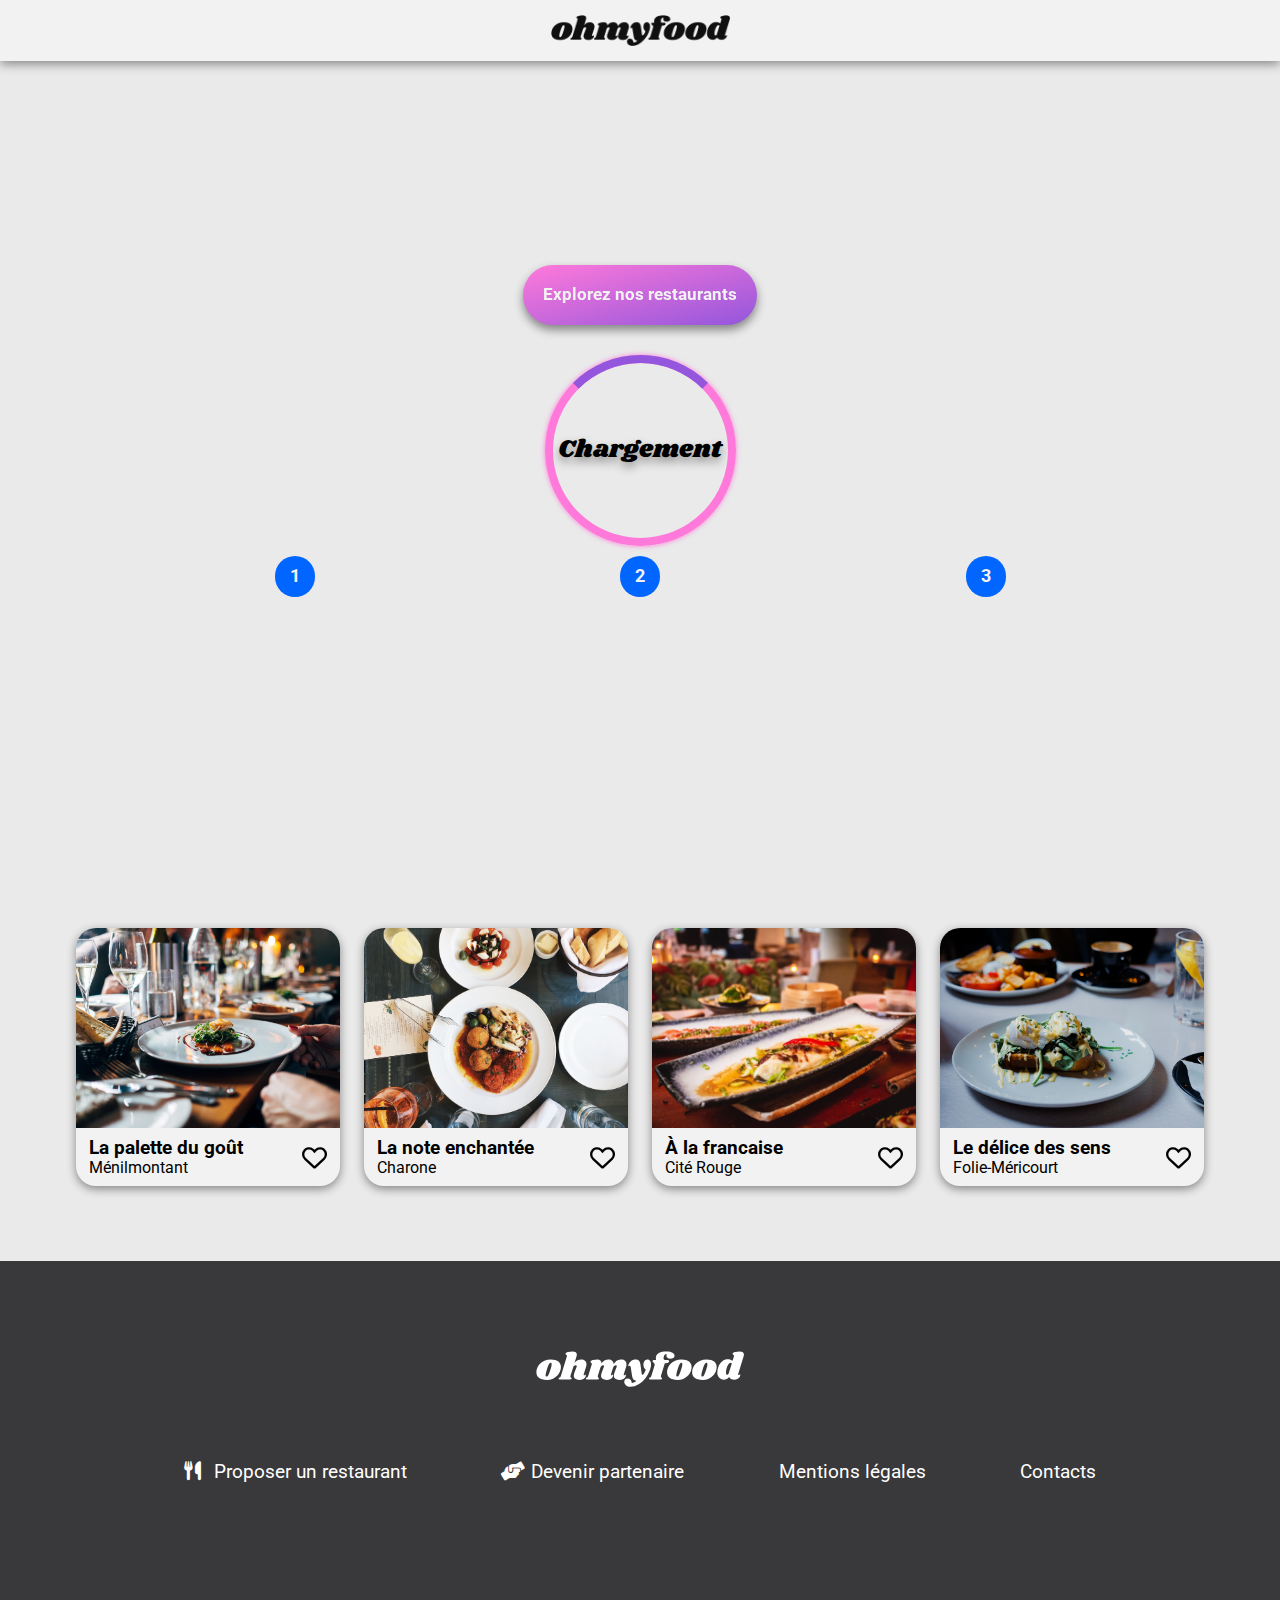
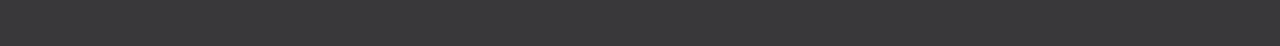
<file: index.html>
<!DOCTYPE html>
<html lang="fr">
  <head>
    <meta charset="utf-8" />
    <meta name="viewport" content="width=device-width, initial-scale=1" />
    <link rel="stylesheet" type="text/css" href="css/normalize.css" />
    <link rel="stylesheet" type="text/css" href="css/index.css" />
    <!-- importation de awesome fonts -->
    <link
      rel="stylesheet"
      href="https://cdnjs.cloudflare.com/ajax/libs/font-awesome/6.0.0-beta3/css/all.min.css"
    />
    <title>OhMyFood</title>
  </head>

  <body>
    <!--LOADER-->
    <div class="loader loader--hidden">
      <div class="spinner"><span class="spinner__text">Chargement</span></div>
    </div>

    <!-- Entete de la page -->
    <header>
      <a href="../index.html">
        <i class="fa-solid fa-arrow-left header__arrow" id="no_arrow"></i>
      </a>
      <img
        src="images/logo/ohmyfood.png"
        alt="ohmyfood logo"
        class="header__logo"
      />
    </header>

    <!-- Contenu de la page -->
    <main>
      <!--Boutton de Localisation-->
      <section id="localiser">
        <button class="localiser--button">
          <span><i class="fa-solid fa-location-dot locator__icon"></i></span>
          <span>Paris, Belville</span>
        </button>
      </section>
      <!--Presentation du site -->
      <section id="presentation">
        <h1 class="presentation--title">Réservez le menu qui vous convient</h1>
        <p class="presentation--text">
          Découvrez des restaurants d'exception, sélectionnés par nos soins.
        </p>
        <a href="#restaurants" class="btn">
          Explorez nos restaurants
          <div class="btn__bg"></div>
        </a>
      </section>
      <!--Guide d'utilisation-->
      <section id="guide">
        <h2 class="page_titles">Fonctionnement</h2>
        <ol class="guide__list">
          <li class="bull">
            <span class="bull--numb">1</span>
            <i class="fa-solid fa-mobile-screen-button bull--icon"></i>
            <span class="bull--text">Choisissez un restaurant</span>
          </li>
          <li class="bull">
            <span class="bull--numb">2</span>
            <i class="fa-solid fa-list-ul bull--icon"></i>
            <span class="bull--text">Composez votre menu</span>
          </li>
          <li class="bull">
            <span class="bull--numb">3</span>
            <i class="fa-solid fa-store bull--icon"></i>
            <span class="bull--text">Dégustez au restaurant</span>
          </li>
        </ol>
      </section>
      <!--Presentation des restaurants -->
      <section id="restaurants">
        <h2 class="page_titles">Restaurants</h2>
        <div class="stores_list">
          <!--Carte - La palette du goût-->
          <div class="card">
            <a
              href="./pages/la_pallette_du_gout.html"
            >
              <img
                class="card__img"
                src="images/restaurants/jay-wennington-N_Y88TWmGwA-unsplash.jpg"
                alt="La palette du goût"
              />
            </a>
            <div class="card__descr">
              <a
                class="card__descr--text"
                href="./pages/la_pallette_du_gout.html"
              >
                <h3>La palette du goût</h3>
                <span>Ménilmontant</span>
              </a>
              <!--Coeur-->
              <div class="heart--bloc">
                <i class="fa-regular fa-heart heart heart__empty">
                  <i class="fa-solid fa-heart heart heart__full"></i>
                </i>
              </div>
            </div>
          </div>
          <!--Carte - La note enchantée-->
          <div class="card">
            <a href="./pages/la_note_enchantee.html">
              <img
                class="card__img"
                src="images/restaurants/stil-u2Lp8tXIcjw-unsplash.jpg"
                alt="La note enchantée"
              />
            </a>
            <div class="card__descr">
              <a
                class="card__descr--text"
                href="./pages/la_note_enchantee.html"
              >
                <h3>La note enchantée</h3>
                <span>Charone</span>
              </a>
              <!--Coeur-->
              <div class="heart--bloc">
                <i class="fa-regular fa-heart heart heart__empty">
                  <i class="fa-solid fa-heart heart heart__full"></i>
                </i>
              </div>
            </div>
          </div>
          <!--Carte - À la francaise-->
          <div class="card">
            <a href="./pages/a_la_francaise.html">
              <img
                class="card__img"
                src="images/restaurants/louis-hansel-shotsoflouis-qNBGVyOCY8Q-unsplash.jpg"
                alt="À la francaise"
              />
            </a>
            <div class="card__descr">
              <a
                class="card__descr--text"
                href="./pages/a_la_francaise.html"
              >
                <h3>À la francaise</h3>
                <span>Cité Rouge</span>
              </a>
              <!--Coeur-->
              <div class="heart--bloc">
                <i class="fa-regular fa-heart heart heart__empty">
                  <i class="fa-solid fa-heart heart heart__full"></i>
                </i>
              </div>
            </div>
          </div>
          <!--Carte - Le délice des sens-->
          <div class="card">
            <a href="./pages/le_delice_des_sens.html">
              <img
                class="card__img"
                src="images/restaurants/toa-heftiba-DQKerTsQwi0-unsplash.jpg"
                alt="Le délice des sens"
              />
            </a>
            <div class="card__descr">
              <a
                class="card__descr--text"
                href="./pages/le_delice_des_sens.html"
              >
                <h3>Le délice des sens</h3>
                <span>Folie-Méricourt</span>
              </a>
              <!--Coeur-->
              <div class="heart--bloc">
                <i class="fa-regular fa-heart heart heart__empty">
                  <i class="fa-solid fa-heart heart heart__full"></i>
                </i>
              </div>
            </div>
          </div>
        </div>
      </section>
    </main>

    <!-- Pied de la page-->
    <footer>
      <div class="footer__framing">
        <img
          src="images/logo/ohmyfood@2x.svg"
          alt="ohmyfood logo svg"
          class="footer__logo"
        />

        <ul class="footer__ul">
          <li>
            <a href="#">
              <p class="footer__li">
                <i class="fa-solid fa-utensils footer--icon"></i> Proposer un
                restaurant
              </p>
            </a>
          </li>

          <li>
            <a href="#">
              <p class="footer__li">
                <i class="fa-solid fa-handshake-angle footer--icon"></i>
                Devenir partenaire
              </p>
            </a>
          </li>

          <li>
            <a href="#"><p class="footer__li">Mentions légales</p></a>
          </li>
          <li>
            <a href="#"><p class="footer__li">Contacts</p></a>
          </li>
        </ul>
      </div>
    </footer>
  </body>
</html>
</file>
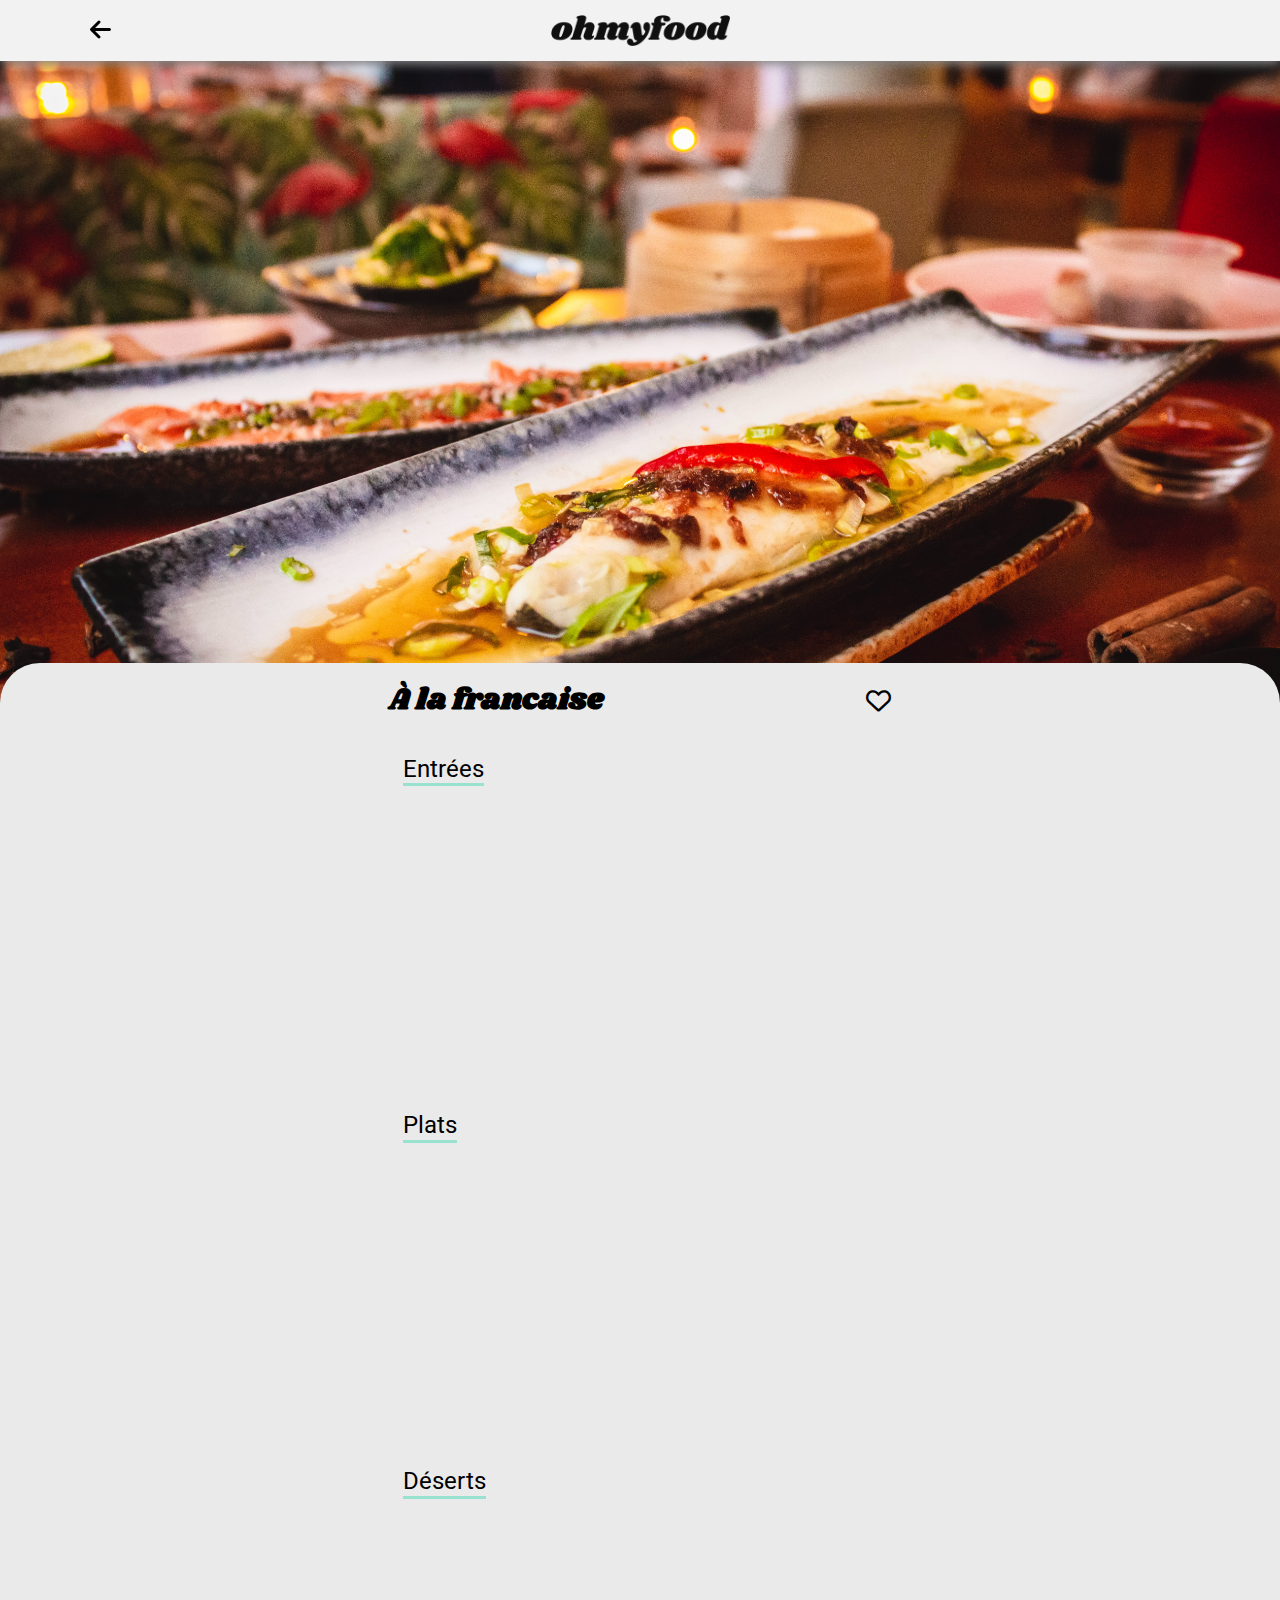
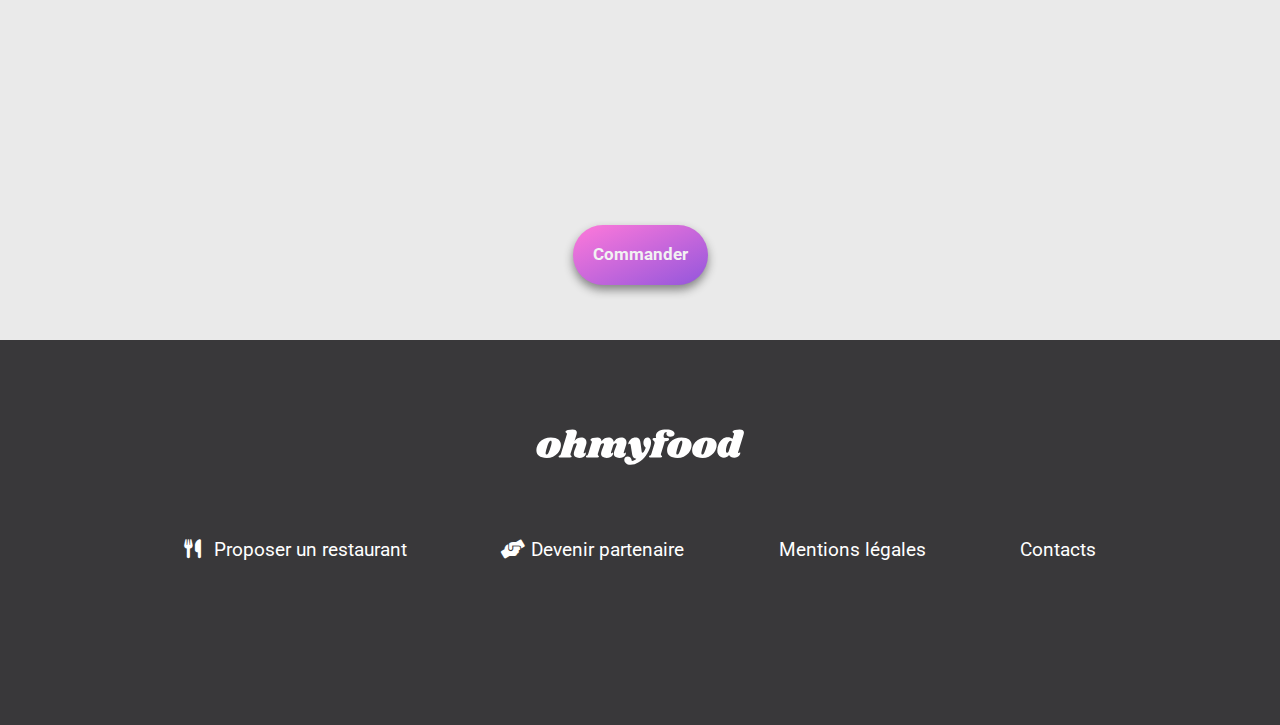
<file: pages - menus/a_la_francaise.html>
<!DOCTYPE html>
<html lang="fr">
  <head>
    <meta charset="utf-8" />
    <meta name="viewport" content="width=device-width, initial-scale=1" />
    <link rel="stylesheet" type="text/css" href="../css/normalize.css" />
    <link rel="stylesheet" type="text/css" href="../css/menu.css" />

    <!-- importation de awesome fonts -->
    <link
      rel="stylesheet"
      href="https://cdnjs.cloudflare.com/ajax/libs/font-awesome/6.0.0-beta3/css/all.min.css"
    />
    <title>À la Francaise</title>
  </head>

  <body>
    <!-- Entete de la page -->
    <header>
      <a href="../index.html">
        <i class="fa-solid fa-arrow-left header__arrow"></i>
      </a>
      <img
        src="../images/logo/ohmyfood.png"
        alt="ohmyfood logo"
        class="header__logo"
      />
    </header>

    <!-- Contenu de la page -->
    <main>
      <!-- Titre de la page-->
      <section
        id="title"
        style="
          background-image: url('../images/restaurants/louis-hansel-shotsoflouis-qNBGVyOCY8Q-unsplash.jpg');
          background-size: cover;
          background-position: center;
        "
      >
        <div class="title--frame"></div>
        <div class="title__text">
          <h1>À la francaise</h1>
          <!--Coeur-->
          <div class="heart--bloc">
            <i class="fa-regular fa-heart heart heart__empty">
              <i class="fa-solid fa-heart heart heart__full"></i>
            </i>
          </div>
        </div>
      </section>

      <!-- MENU-->
      <section id="menu">
        <!-- ENTREES -->
        <div id="entrees">
          <h2>Entrées</h2>
          <ul class="list anim__1">
            <!--un plat-->
            <li class="dish">
              <div class="dish__text">
                <h3 class="dish__text--line">
                  Tartare de poulpe acidulé<span
                    class="dish__text--blank"
                  ></span>
                </h3>
                <span class="dish__text--line">Aux zests d'orange</span>
              </div>

              <div class="dish__price">
                <span class="dish__price--numb">25€</span>
                <div class="dish__price--check">
                  <i
                    class="fa-solid fa-circle-check dish__price--check--icon"
                  ></i>
                </div>
              </div>
            </li>
            <!--un plat-->
            <li class="dish">
              <div class="dish__text">
                <h3 class="dish__text--line">
                  Velouté de légumes d'antan<span
                    class="dish__text--blank"
                  ></span>
                </h3>
                <span class="dish__text--line"
                  >Carotte, panais, topinambour</span
                >
              </div>

              <div class="dish__price">
                <span class="dish__price--numb">35€</span>
                <div class="dish__price--check">
                  <i
                    class="fa-solid fa-circle-check dish__price--check--icon"
                  ></i>
                </div>
              </div>
            </li>
            <!--un plat-->
            <li class="dish">
              <div class="dish__text">
                <h3 class="dish__text--line">
                  Soupe à l'oignon<span class="dish__text--blank"></span>
                </h3>
                <span class="dish__text--line">Revisitée</span>
              </div>

              <div class="dish__price">
                <span class="dish__price--numb">20€</span>
                <div class="dish__price--check">
                  <i
                    class="fa-solid fa-circle-check dish__price--check--icon"
                  ></i>
                </div>
              </div>
            </li>
          </ul>
        </div>
        <!-- PLATS PRINCIPAUX -->
        <div id="plats-princip">
          <h2>Plats</h2>
          <ul class="list anim__2">
            <!--un plat-->
            <li class="dish">
              <div class="dish__text">
                <h3 class="dish__text--line">
                  Coquilles Saint-Jacques<span class="dish__text--blank"></span>
                </h3>
                <span class="dish__text--line"
                  >Accompagnées d'une purée de panais</span
                >
              </div>

              <div class="dish__price">
                <span class="dish__price--numb">40€</span>
                <div class="dish__price--check">
                  <i
                    class="fa-solid fa-circle-check dish__price--check--icon"
                  ></i>
                </div>
              </div>
            </li>
            <!--un plat-->
            <li class="dish">
              <div class="dish__text">
                <h3 class="dish__text--line">
                  Magret de canard<span class="dish__text--blank"></span>
                </h3>
                <span class="dish__text--line"
                  >Et parmentier de pommes de terre</span
                >
              </div>

              <div class="dish__price">
                <span class="dish__price--numb">35€</span>
                <div class="dish__price--check">
                  <i
                    class="fa-solid fa-circle-check dish__price--check--icon"
                  ></i>
                </div>
              </div>
            </li>
            <!--un plat-->
            <li class="dish">
              <div class="dish__text">
                <h3 class="dish__text--line">
                  Pigeonneau d’Ille-et-Vilaine<span
                    class="dish__text--blank"
                  ></span>
                </h3>
                <span class="dish__text--line"
                  >Sur son lit de gnocchis aux légumes</span
                >
              </div>

              <div class="dish__price">
                <span class="dish__price--numb">44€</span>
                <div class="dish__price--check">
                  <i
                    class="fa-solid fa-circle-check dish__price--check--icon"
                  ></i>
                </div>
              </div>
            </li>
          </ul>
        </div>
        <!-- DESERTS -->
        <div id="deserts">
          <h2>Déserts</h2>
          <ul class="list anim__3">
            <!--un plat-->
            <li class="dish">
              <div class="dish__text">
                <h3 class="dish__text--line">
                  Pétales de violettes glacés<span
                    class="dish__text--blank"
                  ></span>
                </h3>
                <span class="dish__text--line">Et purée de noisettes</span>
              </div>

              <div class="dish__price">
                <span class="dish__price--numb">18€</span>
                <div class="dish__price--check">
                  <i
                    class="fa-solid fa-circle-check dish__price--check--icon"
                  ></i>
                </div>
              </div>
            </li>
            <!--un plat-->
            <li class="dish">
              <div class="dish__text">
                <h3 class="dish__text--line">
                  Fondant au chocolat<span class="dish__text--blank"></span>
                </h3>
                <span class="dish__text--line">Revisité</span>
              </div>

              <div class="dish__price">
                <span class="dish__price--numb">22€</span>
                <div class="dish__price--check">
                  <i
                    class="fa-solid fa-circle-check dish__price--check--icon"
                  ></i>
                </div>
              </div>
            </li>
            <!--un plat-->
            <li class="dish">
              <div class="dish__text">
                <h3 class="dish__text--line">
                  Millefeuille croustillant<span
                    class="dish__text--blank"
                  ></span>
                </h3>
                <span class="dish__text--line">Myrtilles et pâte d’amande</span>
              </div>

              <div class="dish__price">
                <span class="dish__price--numb">23€</span>
                <div class="dish__price--check">
                  <i
                    class="fa-solid fa-circle-check dish__price--check--icon"
                  ></i>
                </div>
              </div>
            </li>
          </ul>
        </div>
        <a href="#restaurants" class="btn">Commander</a>
      </section>
    </main>

    <!-- Pied de la page-->
    <footer>
      <div class="footer__framing">
        <img
          src="../images/logo/ohmyfood@2x.svg"
          alt="ohmyfood logo svg"
          class="footer__logo"
        />

        <ul class="footer__ul">
          <li>
            <a href="#">
              <p class="footer__li">
                <i class="fa-solid fa-utensils footer--icon"></i> Proposer un
                restaurant
              </p>
            </a>
          </li>

          <li>
            <a href="#">
              <p class="footer__li">
                <i class="fa-solid fa-handshake-angle footer--icon"></i>
                Devenir partenaire
              </p>
            </a>
          </li>

          <li>
            <a href="#"><p class="footer__li">Mentions légales</p></a>
          </li>
          <li>
            <a href="#"><p class="footer__li">Contacts</p></a>
          </li>
        </ul>
      </div>
    </footer>
  </body>
</html>
</file>
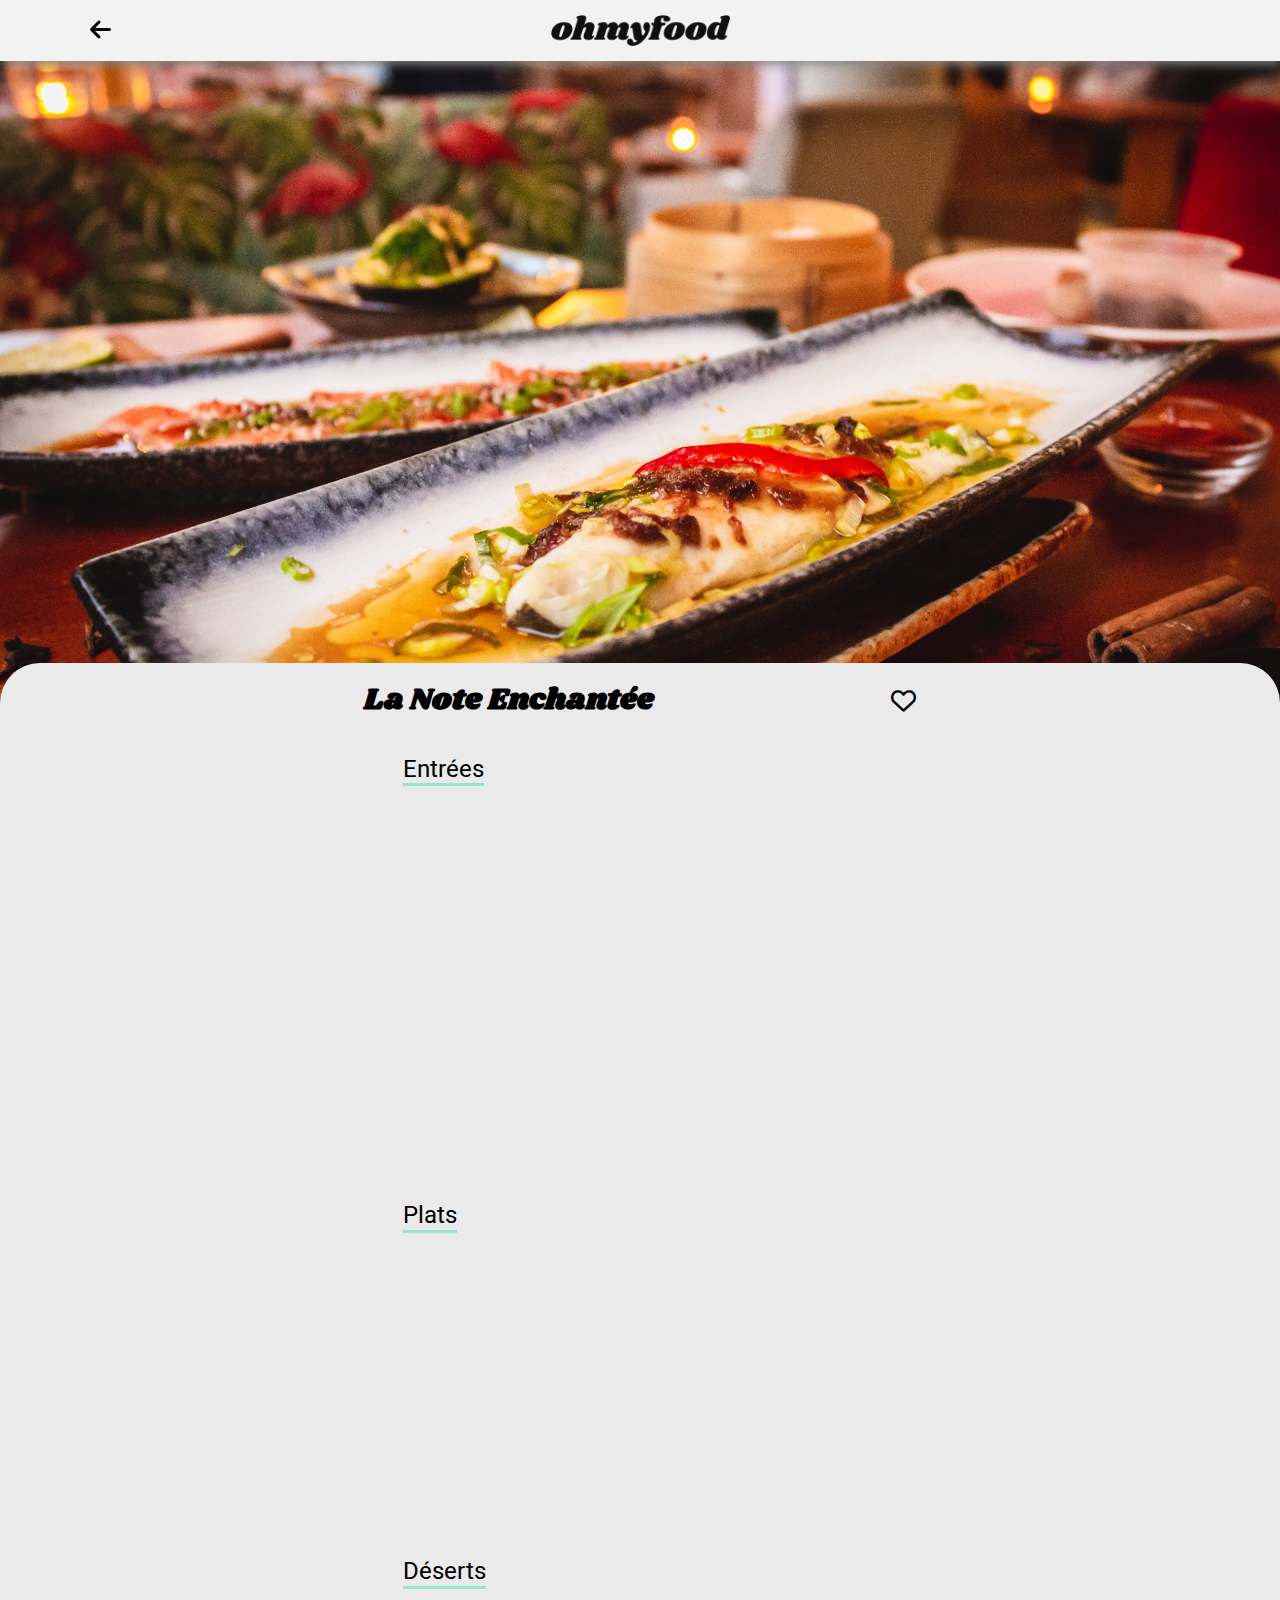
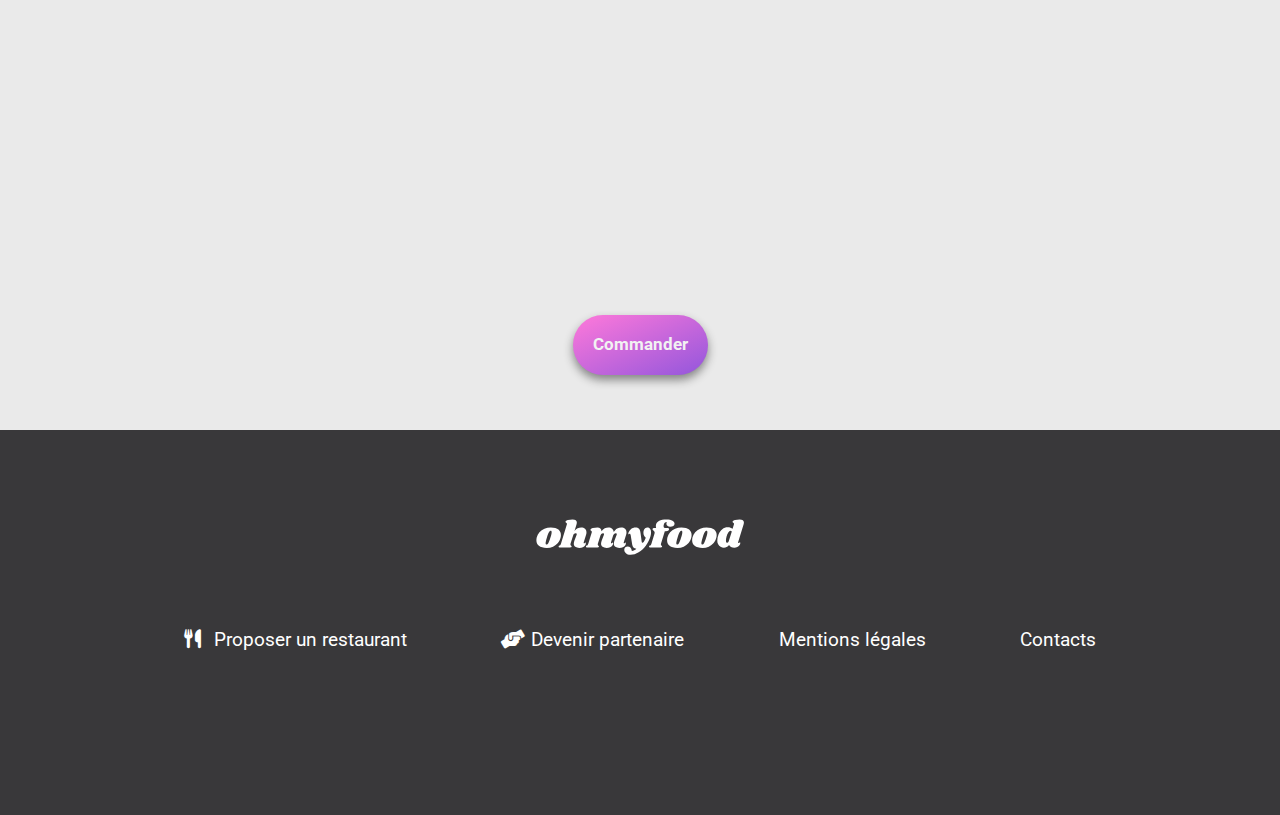
<file: pages - menus/la_note_enchantee.html>
<!DOCTYPE html>
<html lang="fr">
  <head>
    <meta charset="utf-8" />
    <meta name="viewport" content="width=device-width, initial-scale=1" />
    <link rel="stylesheet" type="text/css" href="../css/normalize.css" />
    <link rel="stylesheet" type="text/css" href="../css/menu.css" />

    <!-- importation de awesome fonts -->
    <link
      rel="stylesheet"
      href="https://cdnjs.cloudflare.com/ajax/libs/font-awesome/6.0.0-beta3/css/all.min.css"
    />
    <title>La Note Enchantee</title>
  </head>

  <body>
    <!-- Entete de la page -->
    <header>
      <a href="../index.html">
        <i class="fa-solid fa-arrow-left header__arrow"></i>
      </a>
      <img
        src="../images/logo/ohmyfood.png"
        alt="ohmyfood logo"
        class="header__logo"
      />
    </header>

    <!-- Contenu de la page -->
    <main>
      <!-- Titre de la page-->
      <section
        id="title"
        style="
          background-image: url('../images/restaurants/louis-hansel-shotsoflouis-qNBGVyOCY8Q-unsplash.jpg');
          background-size: cover;
          background-position: center;
        "
      >
        <div class="title--frame"></div>
        <div class="title__text">
          <h1>La Note Enchantée</h1>
          <!--Coeur-->
          <div class="heart--bloc">
            <i class="fa-regular fa-heart heart heart__empty">
              <i class="fa-solid fa-heart heart heart__full"></i>
            </i>
          </div>
        </div>
      </section>

      <!-- MENU-->
      <section id="menu">
        <!-- ENTREES -->
        <div id="entrees">
          <h2>Entrées</h2>
          <ul class="list anim__1">
            <!--un plat-->
            <li class="dish">
              <div class="dish__text">
                <h3 class="dish__text--line">
                  Ravioles de foie gras <span class="dish__text--blank"></span>
                </h3>
                <span class="dish__text--line"
                  >Accompagnés de leur crème à la truffe</span
                >
              </div>

              <div class="dish__price">
                <span class="dish__price--numb">25€</span>
                <div class="dish__price--check">
                  <i
                    class="fa-solid fa-circle-check dish__price--check--icon"
                  ></i>
                </div>
              </div>
            </li>
            <!--un plat-->
            <li class="dish">
              <div class="dish__text">
                <h3 class="dish__text--line">
                  Caviar osciètre<span class="dish__text--blank"></span>
                </h3>
                <span class="dish__text--line"
                  >Sur blini à la farine de blé noir</span
                >
              </div>

              <div class="dish__price">
                <span class="dish__price--numb">20€</span>
                <div class="dish__price--check">
                  <i
                    class="fa-solid fa-circle-check dish__price--check--icon"
                  ></i>
                </div>
              </div>
            </li>
            <!--un plat-->
            <li class="dish">
              <div class="dish__text">
                <h3 class="dish__text--line">
                  Homard et espuma de potiron<span
                    class="dish__text--blank"
                  ></span>
                </h3>
                <span class="dish__text--line">Mariné aux zestes d'orange</span>
              </div>

              <div class="dish__price">
                <span class="dish__price--numb">20€</span>
                <div class="dish__price--check">
                  <i
                    class="fa-solid fa-circle-check dish__price--check--icon"
                  ></i>
                </div>
              </div>
            </li>
            <!--un plat-->
            <li class="dish">
              <div class="dish__text">
                <h3 class="dish__text--line">
                  Foie gras de canard cuit entier<span
                    class="dish__text--blank"
                  ></span>
                </h3>
                <span class="dish__text--line"
                  >Confiture de figue et pain toasté</span
                >
              </div>

              <div class="dish__price">
                <span class="dish__price--numb">35€</span>
                <div class="dish__price--check">
                  <i
                    class="fa-solid fa-circle-check dish__price--check--icon"
                  ></i>
                </div>
              </div>
            </li>
          </ul>
        </div>
        <!-- PLATS PRINCIPAUX -->
        <div id="plats-princip">
          <h2>Plats</h2>
          <ul class="list anim__2">
            <!--un plat-->
            <li class="dish">
              <div class="dish__text">
                <h3 class="dish__text--line">
                  Noix de coquilles Saint-Jacques<span
                    class="dish__text--blank"
                  ></span>
                </h3>
                Entrees
                <span class="dish__text--line"
                  >Sur lit de purée de céleri-rave</span
                >
              </div>

              <div class="dish__price">
                <span class="dish__price--numb">40€</span>
                <div class="dish__price--check">
                  <i
                    class="fa-solid fa-circle-check dish__price--check--icon"
                  ></i>
                </div>
              </div>
            </li>
            <!--un plat-->
            <li class="dish">
              <div class="dish__text">
                <h3 class="dish__text--line">
                  Langoustine poêlée<span class="dish__text--blank"></span>
                </h3>
                <span class="dish__text--line">Purée de patate douce</span>
              </div>

              <div class="dish__price">
                <span class="dish__price--numb">35€</span>
                <div class="dish__price--check">
                  <i
                    class="fa-solid fa-circle-check dish__price--check--icon"
                  ></i>
                </div>
              </div>
            </li>
            <!--un plat-->
            <li class="dish">
              <div class="dish__text">
                <h3 class="dish__text--line">
                  Mijoté de queue de boeuf<span
                    class="dish__text--blank"
                  ></span>
                </h3>
                <span class="dish__text--line"
                  >Et riz sauvage aux zestes de citron</span
                >
              </div>

              <div class="dish__price">
                <span class="dish__price--numb">44€</span>
                <div class="dish__price--check">
                  <i
                    class="fa-solid fa-circle-check dish__price--check--icon"
                  ></i>
                </div>
              </div>
            </li>
          </ul>
        </div>
        <!-- DESERTS -->
        <div id="deserts">
          <h2>Déserts</h2>
          <ul class="list anim__3">
            <!--un plat-->
            <li class="dish">
              <div class="dish__text">
                <h3 class="dish__text--line">
                  Macaron noisette et chocolat<span
                    class="dish__text--blank"
                  ></span>
                </h3>
                <span class="dish__text--line"
                  >Glace au caramel brun et sel de Guérande</span
                >
              </div>

              <div class="dish__price">
                <span class="dish__price--numb">18€</span>
                <div class="dish__price--check">
                  <i
                    class="fa-solid fa-circle-check dish__price--check--icon"
                  ></i>
                </div>
              </div>
            </li>
            <!--un plat-->
            <li class="dish">
              <div class="dish__text">
                <h3 class="dish__text--line">
                  Baba au rhum revisité <span class="dish__text--blank"></span>
                </h3>
                <span class="dish__text--line">Avec son coulis de citron</span>
              </div>

              <div class="dish__price">
                <span class="dish__price--numb">22€</span>
                <div class="dish__price--check">
                  <i
                    class="fa-solid fa-circle-check dish__price--check--icon"
                  ></i>
                </div>
              </div>
            </li>
            <!--un plat-->
            <li class="dish">
              <div class="dish__text">
                <h3 class="dish__text--line">
                  Tarte au citron meringuée
                  <span class="dish__text--blank"></span>
                </h3>
                <span class="dish__text--line">Déstructurée</span>
              </div>

              <div class="dish__price">
                <span class="dish__price--numb">23€</span>
                <div class="dish__price--check">
                  <i
                    class="fa-solid fa-circle-check dish__price--check--icon"
                  ></i>
                </div>
              </div>
            </li>
          </ul>
        </div>
        <a href="#restaurants" class="btn">Commander</a>
      </section>
    </main>

    <!-- Pied de la page-->
    <footer>
      <div class="footer__framing">
        <img
          src="../images/logo/ohmyfood@2x.svg"
          alt="ohmyfood logo svg"
          class="footer__logo"
        />

        <ul class="footer__ul">
          <li>
            <a href="#">
              <p class="footer__li">
                <i class="fa-solid fa-utensils footer--icon"></i> Proposer un
                restaurant
              </p>
            </a>
          </li>

          <li>
            <a href="#">
              <p class="footer__li">
                <i class="fa-solid fa-handshake-angle footer--icon"></i>
                Devenir partenaire
              </p>
            </a>
          </li>

          <li>
            <a href="#"><p class="footer__li">Mentions légales</p></a>
          </li>
          <li>
            <a href="#"><p class="footer__li">Contacts</p></a>
          </li>
        </ul>
      </div>
    </footer>
  </body>
</html>
</file>
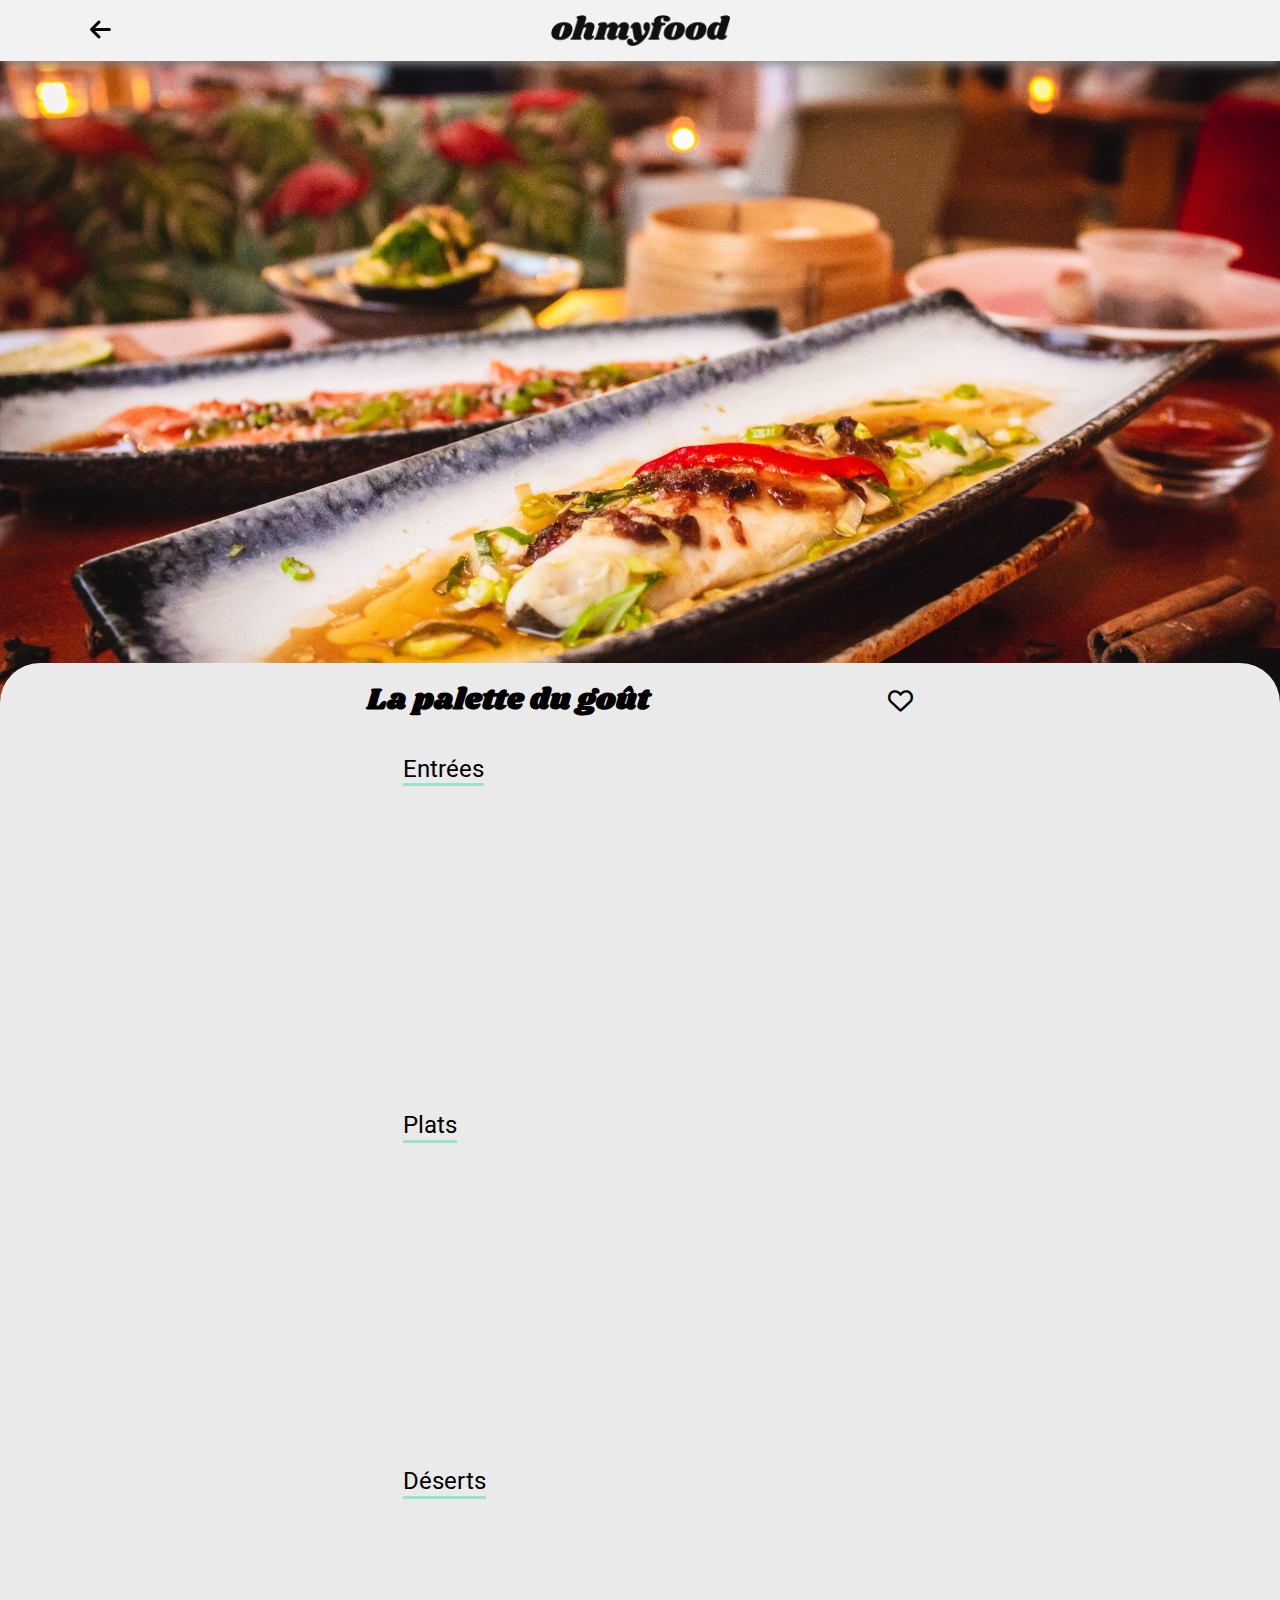
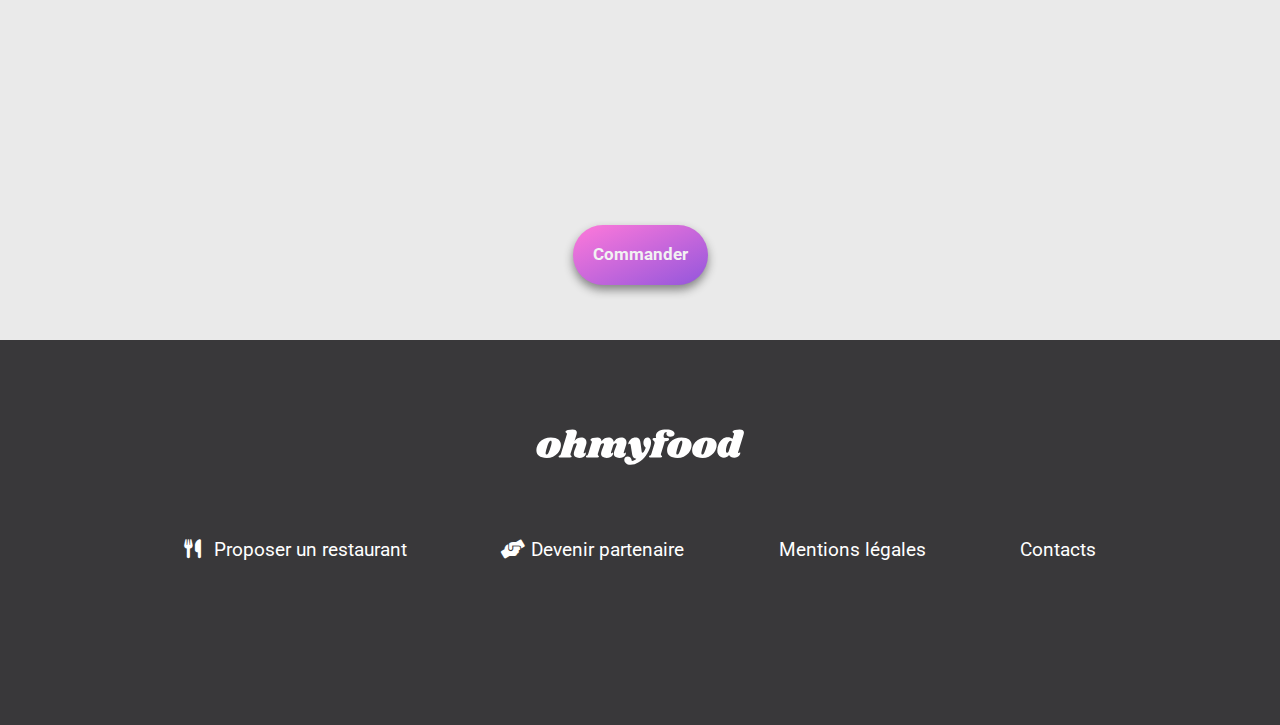
<file: pages - menus/la_pallette_du_gout.html>
<!DOCTYPE html>
<html lang="fr">
  <head>
    <meta charset="utf-8" />
    <meta name="viewport" content="width=device-width, initial-scale=1" />
    <link rel="stylesheet" type="text/css" href="../css/normalize.css" />
    <link rel="stylesheet" type="text/css" href="../css/menu.css" />

    <!-- importation de awesome fonts -->
    <link
      rel="stylesheet"
      href="https://cdnjs.cloudflare.com/ajax/libs/font-awesome/6.0.0-beta3/css/all.min.css"
    />
    <title>La palette du goût</title>
  </head>

  <body>
    <!-- Entete de la page -->
    <header>
      <a href="../index.html">
        <i class="fa-solid fa-arrow-left header__arrow"></i>
      </a>
      <img
        src="../images/logo/ohmyfood.png"
        alt="ohmyfood logo"
        class="header__logo"
      />
    </header>

    <!-- Contenu de la page -->
    <main>
      <!-- Titre de la page-->
      <section
        id="title"
        style="
          background-image: url('../images/restaurants/louis-hansel-shotsoflouis-qNBGVyOCY8Q-unsplash.jpg');
          background-size: cover;
          background-position: center;
        "
      >
        <div class="title--frame"></div>
        <div class="title__text">
          <h1>La palette du goût</h1>
          <!--Coeur-->
          <div class="heart--bloc">
            <i class="fa-regular fa-heart heart heart__empty">
              <i class="fa-solid fa-heart heart heart__full"></i>
            </i>
          </div>
        </div>
      </section>

      <!-- MENU-->
      <section id="menu">
        <!-- ENTREES -->
        <div id="entrees">
          <h2>Entrées</h2>
          <ul class="list anim__1">
            <!--un plat-->
            <li class="dish">
              <div class="dish__text">
                <h3 class="dish__text--line">
                  Fricassée d'escargot<span class="dish__text--blank"></span>
                </h3>
                <span class="dish__text--line">Au piment d'Espelette</span>
              </div>

              <div class="dish__price">
                <span class="dish__price--numb">25€</span>
                <div class="dish__price--check">
                  <i
                    class="fa-solid fa-circle-check dish__price--check--icon"
                  ></i>
                </div>
              </div>
            </li>
            <!--un plat-->
            <li class="dish">
              <div class="dish__text">
                <h3 class="dish__text--line">
                  Foie gras de canard mi-cuit<span
                    class="dish__text--blank"
                  ></span>
                </h3>
                <span class="dish__text--line"
                  >Et ses copeaux de truffe noire</span
                >
              </div>

              <div class="dish__price">
                <span class="dish__price--numb">35€</span>
                <div class="dish__price--check">
                  <i
                    class="fa-solid fa-circle-check dish__price--check--icon"
                  ></i>
                </div>
              </div>
            </li>
            <!--un plat-->
            <li class="dish">
              <div class="dish__text">
                <h3 class="dish__text--line">
                  Oeuf au plat<span class="dish__text--blank"></span>
                </h3>
                <span class="dish__text--line"
                  >Assaisonné à la truffe sur lit de caviar</span
                >
              </div>

              <div class="dish__price">
                <span class="dish__price--numb">20€</span>
                <div class="dish__price--check">
                  <i
                    class="fa-solid fa-circle-check dish__price--check--icon"
                  ></i>
                </div>
              </div>
            </li>
          </ul>
        </div>
        <!-- PLATS PRINCIPAUX -->
        <div id="plats-princip">
          <h2>Plats</h2>
          <ul class="list anim__2">
            <!--un plat-->
            <li class="dish">
              <div class="dish__text">
                <h3 class="dish__text--line">
                  Filet de boeuf aux herbes<span
                    class="dish__text--blank"
                  ></span>
                </h3>
                <span class="dish__text--line"
                  >Accompagné de sa ribambelle de légumes</span
                >
              </div>

              <div class="dish__price">
                <span class="dish__price--numb">40€</span>
                <div class="dish__price--check">
                  <i
                    class="fa-solid fa-circle-check dish__price--check--icon"
                  ></i>
                </div>
              </div>
            </li>
            <!--un plat-->
            <li class="dish">
              <div class="dish__text">
                <h3 class="dish__text--line">
                  Parmentier de queue de boeuf<span
                    class="dish__text--blank"
                  ></span>
                </h3>
                <span class="dish__text--line"
                  >À la truffe noire sur sa purée de panais</span
                >
              </div>

              <div class="dish__price">
                <span class="dish__price--numb">35€</span>
                <div class="dish__price--check">
                  <i
                    class="fa-solid fa-circle-check dish__price--check--icon"
                  ></i>
                </div>
              </div>
            </li>
            <!--un plat-->
            <li class="dish">
              <div class="dish__text">
                <h3 class="dish__text--line">
                  Filet de turbot<span class="dish__text--blank"></span>
                </h3>
                <span class="dish__text--line">Aux agrumes</span>
              </div>

              <div class="dish__price">
                <span class="dish__price--numb">44€</span>
                <div class="dish__price--check">
                  <i
                    class="fa-solid fa-circle-check dish__price--check--icon"
                  ></i>
                </div>
              </div>
            </li>
          </ul>
        </div>
        <!-- DESERTS -->
        <div id="deserts">
          <h2>Déserts</h2>
          <ul class="list anim__3">
            <!--un plat-->
            <li class="dish">
              <div class="dish__text">
                <h3 class="dish__text--line">
                  Paris-Brest<span class="dish__text--blank"></span>
                </h3>
                <span class="dish__text--line">Revisité</span>
              </div>

              <div class="dish__price">
                <span class="dish__price--numb">18€</span>
                <div class="dish__price--check">
                  <i
                    class="fa-solid fa-circle-check dish__price--check--icon"
                  ></i>
                </div>
              </div>
            </li>
            <!--un plat-->
            <li class="dish">
              <div class="dish__text">
                <h3 class="dish__text--line">
                  Macaron au chocolat d'exception
                  <span class="dish__text--blank"></span>
                </h3>
                <span class="dish__text--line"
                  >Et glace à la vanille de Madagascar</span
                >
              </div>

              <div class="dish__price">
                <span class="dish__price--numb">22€</span>
                <div class="dish__price--check">
                  <i
                    class="fa-solid fa-circle-check dish__price--check--icon"
                  ></i>
                </div>
              </div>
            </li>
            <!--un plat-->
            <li class="dish">
              <div class="dish__text">
                <h3 class="dish__text--line">
                  Mousse au chocolat<span class="dish__text--blank"></span>
                </h3>
                <span class="dish__text--line"
                  >Au piment d'Espelette et à la truffe noire</span
                >
              </div>

              <div class="dish__price">
                <span class="dish__price--numb">23€</span>
                <div class="dish__price--check">
                  <i
                    class="fa-solid fa-circle-check dish__price--check--icon"
                  ></i>
                </div>
              </div>
            </li>
          </ul>
        </div>
        <a href="#restaurants" class="btn">Commander</a>
      </section>
    </main>

    <!-- Pied de la page-->
    <footer>
      <div class="footer__framing">
        <img
          src="../images/logo/ohmyfood@2x.svg"
          alt="ohmyfood logo svg"
          class="footer__logo"
        />

        <ul class="footer__ul">
          <li>
            <a href="#">
              <p class="footer__li">
                <i class="fa-solid fa-utensils footer--icon"></i> Proposer un
                restaurant
              </p>
            </a>
          </li>

          <li>
            <a href="#">
              <p class="footer__li">
                <i class="fa-solid fa-handshake-angle footer--icon"></i>
                Devenir partenaire
              </p>
            </a>
          </li>

          <li>
            <a href="#"><p class="footer__li">Mentions légales</p></a>
          </li>
          <li>
            <a href="#"><p class="footer__li">Contacts</p></a>
          </li>
        </ul>
      </div>
    </footer>
  </body>
</html>
</file>
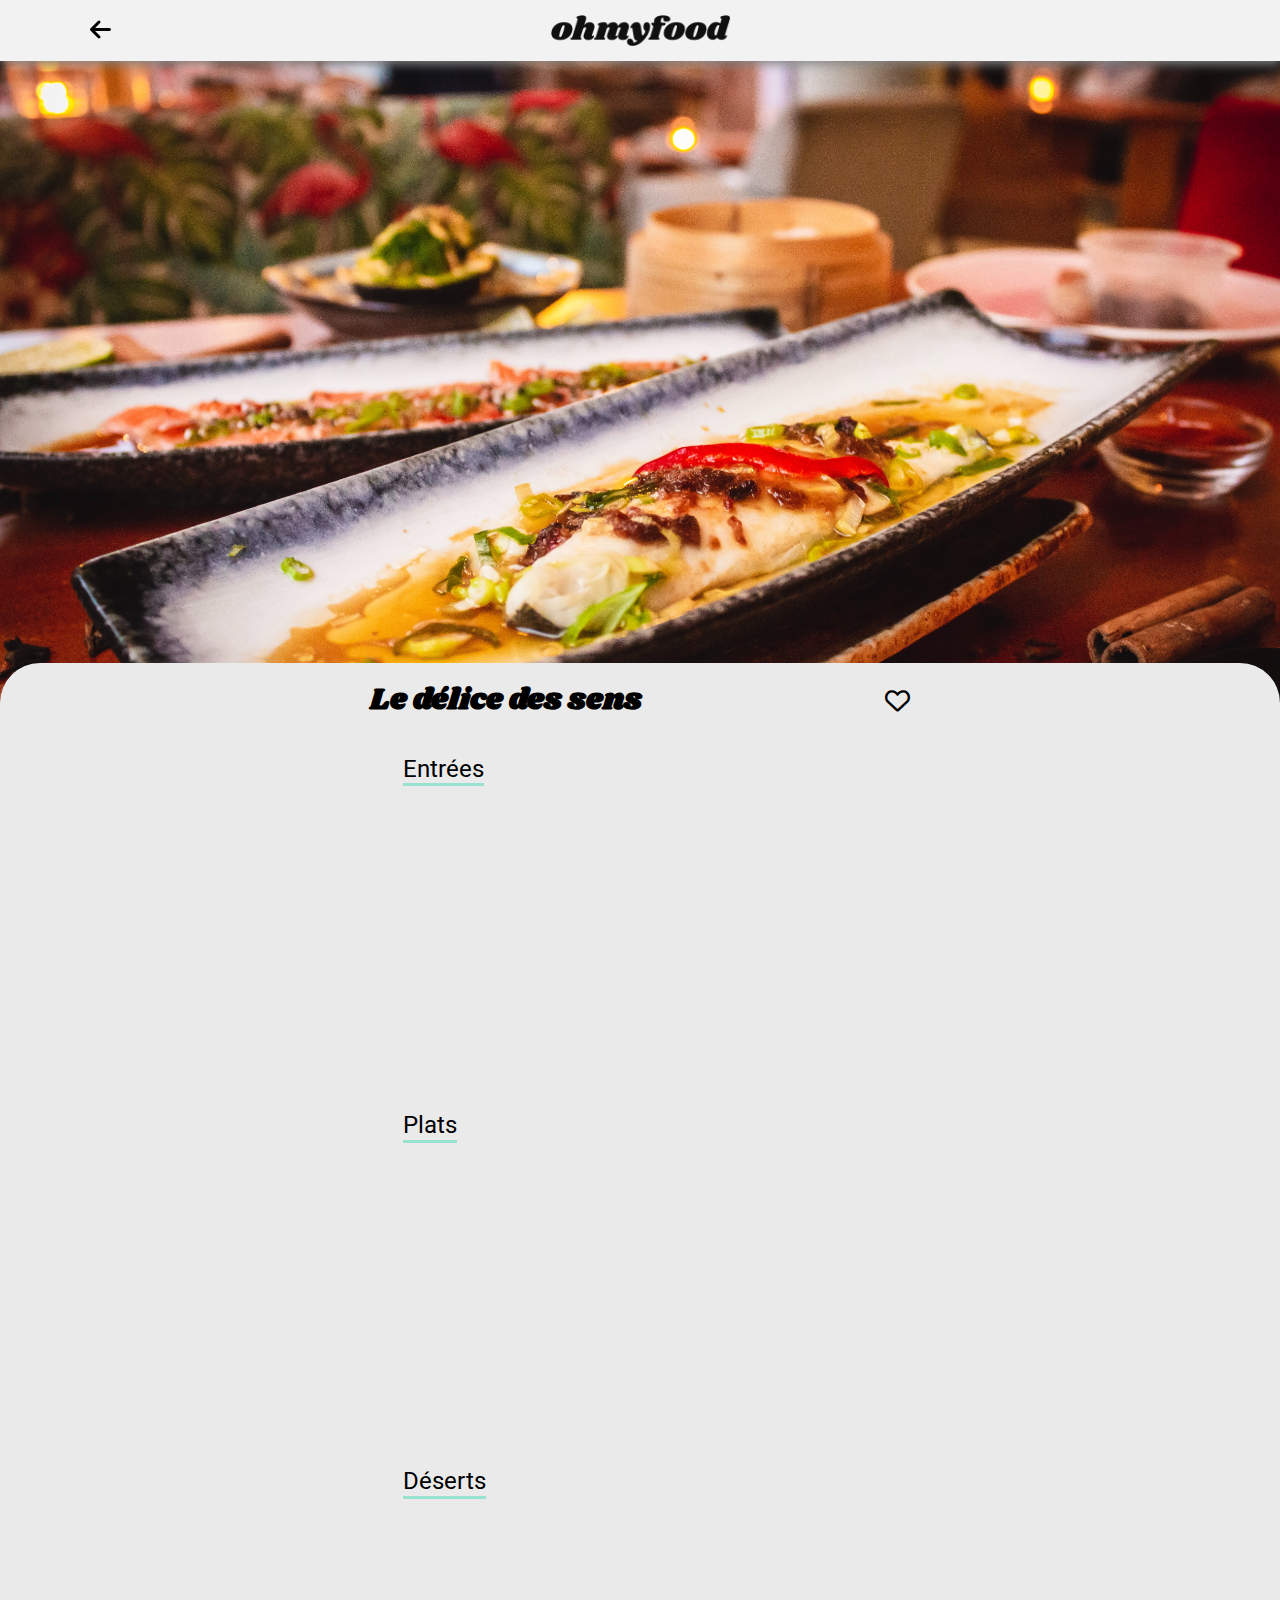
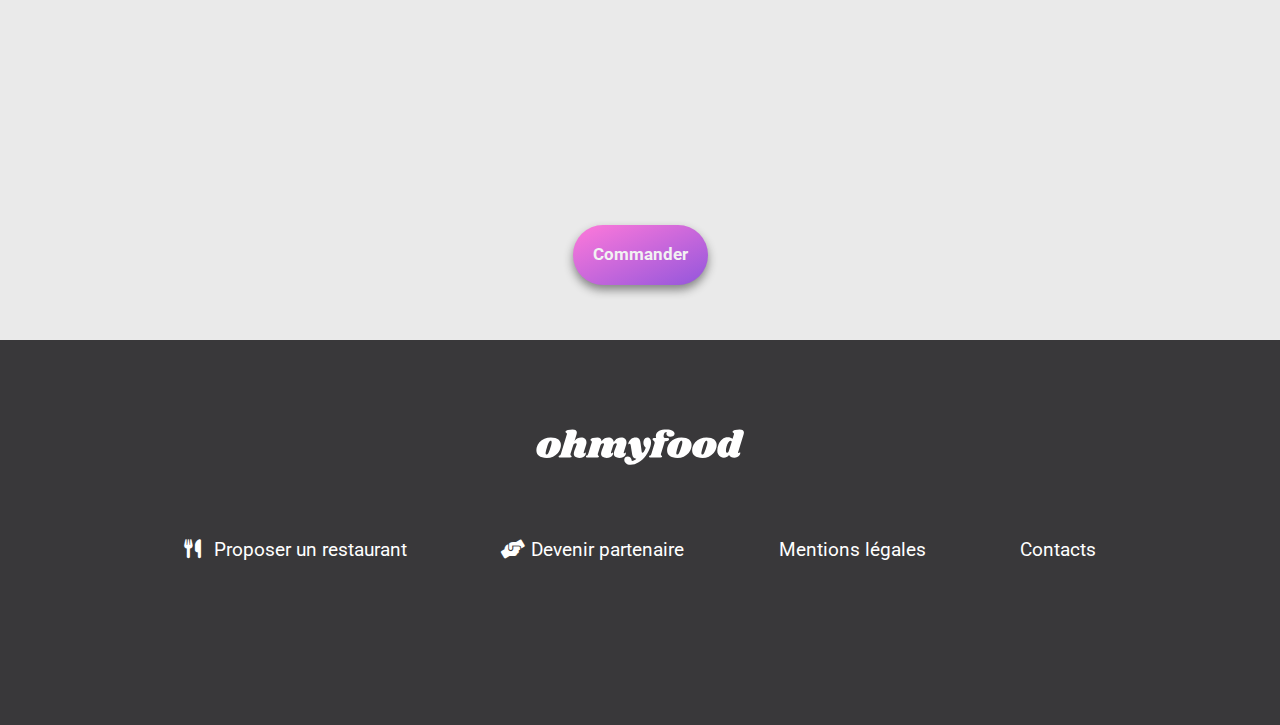
<file: pages - menus/le_delice_des_sens.html>
<!DOCTYPE html>
<html lang="fr">
  <head>
    <meta charset="utf-8" />
    <meta name="viewport" content="width=device-width, initial-scale=1" />
    <link rel="stylesheet" type="text/css" href="../css/normalize.css" />
    <link rel="stylesheet" type="text/css" href="../css/menu.css" />

    <!-- importation de awesome fonts -->
    <link
      rel="stylesheet"
      href="https://cdnjs.cloudflare.com/ajax/libs/font-awesome/6.0.0-beta3/css/all.min.css"
    />
    <title>Le délice des sens</title>
  </head>

  <body>
    <!-- Entete de la page -->
    <header>
      <a href="../index.html">
        <i class="fa-solid fa-arrow-left header__arrow"></i>
      </a>
      <img
        src="../images/logo/ohmyfood.png"
        alt="ohmyfood logo"
        class="header__logo"
      />
    </header>

    <!-- Contenu de la page -->
    <main>
      <!-- Titre de la page-->
      <section
        id="title"
        style="
          background-image: url('../images/restaurants/louis-hansel-shotsoflouis-qNBGVyOCY8Q-unsplash.jpg');
          background-size: cover;
          background-position: center;
        "
      >
        <div class="title--frame"></div>
        <div class="title__text">
          <h1>Le délice des sens</h1>
          <!--Coeur-->
          <div class="heart--bloc">
            <i class="fa-regular fa-heart heart heart__empty">
              <i class="fa-solid fa-heart heart heart__full"></i>
            </i>
          </div>
        </div>
      </section>

      <!-- MENU-->
      <section id="menu">
        <!-- ENTREES -->
        <div id="entrees">
          <h2>Entrées</h2>
          <ul class="list anim__1">
            <!--un plat-->
            <li class="dish">
              <div class="dish__text">
                <h3 class="dish__text--line">
                  Tartare de thon<span class="dish__text--blank"></span>
                </h3>
                <span class="dish__text--line">Assaisonné au yuzu</span>
              </div>

              <div class="dish__price">
                <span class="dish__price--numb">25€</span>
                <div class="dish__price--check">
                  <i
                    class="fa-solid fa-circle-check dish__price--check--icon"
                  ></i>
                </div>
              </div>
            </li>
            <!--un plat-->
            <li class="dish">
              <div class="dish__text">
                <h3 class="dish__text--line">
                  Bouchée de homard croustillant
                  <span class="dish__text--blank"></span>
                </h3>
                <span class="dish__text--line"
                  >Et sa farandole de petits légumes</span
                >
              </div>

              <div class="dish__price">
                <span class="dish__price--numb">35€</span>
                <div class="dish__price--check">
                  <i
                    class="fa-solid fa-circle-check dish__price--check--icon"
                  ></i>
                </div>
              </div>
            </li>
            <!--un plat-->
            <li class="dish">
              <div class="dish__text">
                <h3 class="dish__text--line">
                  Velouté de cèpes<span class="dish__text--blank"></span>
                </h3>
                <span class="dish__text--line">Aux truffes</span>
              </div>

              <div class="dish__price">
                <span class="dish__price--numb">20€</span>
                <div class="dish__price--check">
                  <i
                    class="fa-solid fa-circle-check dish__price--check--icon"
                  ></i>
                </div>
              </div>
            </li>
          </ul>
        </div>
        <!-- PLATS PRINCIPAUX -->
        <div id="plats-princip">
          <h2>Plats</h2>
          <ul class="list anim__2">
            <!--un plat-->
            <li class="dish">
              <div class="dish__text">
                <h3 class="dish__text--line">
                  Poulet rôti aux herbes de Provence<span
                    class="dish__text--blank"
                  ></span>
                </h3>
                <span class="dish__text--line">Et sa crème de truffe</span>
              </div>

              <div class="dish__price">
                <span class="dish__price--numb">40€</span>
                <div class="dish__price--check">
                  <i
                    class="fa-solid fa-circle-check dish__price--check--icon"
                  ></i>
                </div>
              </div>
            </li>
            <!--un plat-->
            <li class="dish">
              <div class="dish__text">
                <h3 class="dish__text--line">
                  Langouste rôtie<span class="dish__text--blank"></span>
                </h3>
                <span class="dish__text--line">Et ses légumes de saison</span>
              </div>

              <div class="dish__price">
                <span class="dish__price--numb">35€</span>
                <div class="dish__price--check">
                  <i
                    class="fa-solid fa-circle-check dish__price--check--icon"
                  ></i>
                </div>
              </div>
            </li>
            <!--un plat-->
            <li class="dish">
              <div class="dish__text">
                <h3 class="dish__text--line">
                  Côte de boeuf Angus<span class="dish__text--blank"></span>
                </h3>
                <span class="dish__text--line">Et sa purée de panais</span>
              </div>

              <div class="dish__price">
                <span class="dish__price--numb">44€</span>
                <div class="dish__price--check">
                  <i
                    class="fa-solid fa-circle-check dish__price--check--icon"
                  ></i>
                </div>
              </div>
            </li>
          </ul>
        </div>
        <!-- DESERTS -->
        <div id="deserts">
          <h2>Déserts</h2>
          <ul class="list anim__3">
            <!--un plat-->
            <li class="dish">
              <div class="dish__text">
                <h3 class="dish__text--line">
                  Farandole de desserts<span class="dish__text--blank"></span>
                </h3>
                <span class="dish__text--line">Du chef</span>
              </div>

              <div class="dish__price">
                <span class="dish__price--numb">18€</span>
                <div class="dish__price--check">
                  <i
                    class="fa-solid fa-circle-check dish__price--check--icon"
                  ></i>
                </div>
              </div>
            </li>
            <!--un plat-->
            <li class="dish">
              <div class="dish__text">
                <h3 class="dish__text--line">
                  Crème brulée<span class="dish__text--blank"></span>
                </h3>
                <span class="dish__text--line">Revisitée</span>
              </div>

              <div class="dish__price">
                <span class="dish__price--numb">22€</span>
                <div class="dish__price--check">
                  <i
                    class="fa-solid fa-circle-check dish__price--check--icon"
                  ></i>
                </div>
              </div>
            </li>
            <!--un plat-->
            <li class="dish">
              <div class="dish__text">
                <h3 class="dish__text--line">
                  Tiramisu<span class="dish__text--blank"></span>
                </h3>
                <span class="dish__text--line">À la noisette</span>
              </div>

              <div class="dish__price">
                <span class="dish__price--numb">23€</span>
                <div class="dish__price--check">
                  <i
                    class="fa-solid fa-circle-check dish__price--check--icon"
                  ></i>
                </div>
              </div>
            </li>
          </ul>
        </div>
        <a href="#restaurants" class="btn">Commander</a>
      </section>
    </main>

    <!-- Pied de la page-->
    <footer>
      <div class="footer__framing">
        <img
          src="../images/logo/ohmyfood@2x.svg"
          alt="ohmyfood logo svg"
          class="footer__logo"
        />

        <ul class="footer__ul">
          <li>
            <a href="#">
              <p class="footer__li">
                <i class="fa-solid fa-utensils footer--icon"></i> Proposer un
                restaurant
              </p>
            </a>
          </li>

          <li>
            <a href="#">
              <p class="footer__li">
                <i class="fa-solid fa-handshake-angle footer--icon"></i>
                Devenir partenaire
              </p>
            </a>
          </li>

          <li>
            <a href="#"><p class="footer__li">Mentions légales</p></a>
          </li>
          <li>
            <a href="#"><p class="footer__li">Contacts</p></a>
          </li>
        </ul>
      </div>
    </footer>
  </body>
</html>
</file>
<file: css/index.css>
/*PAGE D'ACCEUIL*/
/* STYLE PAR DEFAULT */
/* MIXINS*/
/*couleurs de fond de page*/
/*couleur principales utilisees en fond d'element*/
/*Ombres */
/*loader font shadow*/
/* Centrer et aligner verticalement les blocs */
/* VARIABLES */
/*Couleurs */
/* Plate variables*/
/*Loader spin*/
/* Carte de presentation*/
/*ANIMATION KEYFRAMES*/
/* animation du coeur */
@import url("https://fonts.googleapis.com/css2?family=Roboto&family=Shrikhand&display=swap");
@keyframes heart-grow {
  0% {
    transform: scale(0);
  }
  7% {
    transform: scale(0.34);
  }
  24% {
    transform: scale(0.48);
  }
  34% {
    transform: scale(0.62);
  }
  57% {
    transform: scale(1.15);
  }
  100% {
    transform: scale(1);
  }
}
/* disparition du loader */
@keyframes hide-loader {
  0% {
    opacity: 1;
    z-index: 3;
  }
  80% {
    opacity: 1;
    z-index: 3;
  }
  100% {
    opacity: 0;
    z-index: -2;
  }
}
/* animation du spinner */
@keyframes spin {
  from {
    transform: rotate(0deg);
  }
  to {
    transform: rotate(360deg);
  }
}
/* animation du menu */
@keyframes anim-menu {
  0% {
    opacity: 0;
    transform: translateY(-60px);
  }
  35% {
    opacity: 0;
  }
  90% {
    transform: translateY(10px);
  }
  100% {
    opacity: 1;
    transform: translateY(0px);
  }
}
/*ELEMENT : Boutton */
/* MIXINS*/
/*couleurs de fond de page*/
/*couleur principales utilisees en fond d'element*/
/*Ombres */
/*loader font shadow*/
/* Centrer et aligner verticalement les blocs */
/* VARIABLES */
/*Couleurs */
/* Plate variables*/
/*Loader spin*/
/* Carte de presentation*/
/*ANIMATION KEYFRAMES*/
/* animation du coeur */
@keyframes heart-grow {
  0% {
    transform: scale(0);
  }
  7% {
    transform: scale(0.34);
  }
  24% {
    transform: scale(0.48);
  }
  34% {
    transform: scale(0.62);
  }
  57% {
    transform: scale(1.15);
  }
  100% {
    transform: scale(1);
  }
}
/* disparition du loader */
@keyframes hide-loader {
  0% {
    opacity: 1;
    z-index: 3;
  }
  80% {
    opacity: 1;
    z-index: 3;
  }
  100% {
    opacity: 0;
    z-index: -2;
  }
}
/* animation du spinner */
@keyframes spin {
  from {
    transform: rotate(0deg);
  }
  to {
    transform: rotate(360deg);
  }
}
/* animation du menu */
@keyframes anim-menu {
  0% {
    opacity: 0;
    transform: translateY(-60px);
  }
  35% {
    opacity: 0;
  }
  90% {
    transform: translateY(10px);
  }
  100% {
    opacity: 1;
    transform: translateY(0px);
  }
}
.btn {
  /*color parameters*/
  background: linear-gradient(to right bottom, #ff79da, #9356dc);
  box-shadow: 0px 5px 10px #858585;
  background-color: #f2f2f2;
  color: #f2f2f2;
  /* text parameters */
  list-style-type: none;
  font-weight: bold;
  font-size: 17px;
  /*bloc parameters*/
  padding: 20px;
  margin: 20px 20px 55px 20px;
  border-radius: 60px;
  /*position*/
  position: relative;
  z-index: 1;
}
.btn:hover::after {
  opacity: 1;
}
.btn::after {
  content: "";
  /* contenu de l'after*/
  /*colors parameters*/
  background: linear-gradient(to right bottom, #ff88de, #9b63df);
  box-shadow: 0px 5px 10px #393939;
  color: #eaeaea;
  /*position*/
  position: absolute;
  top: 0;
  bottom: 0;
  right: 0;
  left: 0;
  z-index: -1;
  /*bloc parameters*/
  border-radius: 60px;
  /*animation presets*/
  opacity: 0;
  transition: opacity 250ms;
}

/*ELEMENT : Coeur */
/* MIXINS*/
/*couleurs de fond de page*/
/*couleur principales utilisees en fond d'element*/
/*Ombres */
/*loader font shadow*/
/* Centrer et aligner verticalement les blocs */
/* VARIABLES */
/*Couleurs */
/* Plate variables*/
/*Loader spin*/
/* Carte de presentation*/
/*ANIMATION KEYFRAMES*/
/* animation du coeur */
@keyframes heart-grow {
  0% {
    transform: scale(0);
  }
  7% {
    transform: scale(0.34);
  }
  24% {
    transform: scale(0.48);
  }
  34% {
    transform: scale(0.62);
  }
  57% {
    transform: scale(1.15);
  }
  100% {
    transform: scale(1);
  }
}
/* disparition du loader */
@keyframes hide-loader {
  0% {
    opacity: 1;
    z-index: 3;
  }
  80% {
    opacity: 1;
    z-index: 3;
  }
  100% {
    opacity: 0;
    z-index: -2;
  }
}
/* animation du spinner */
@keyframes spin {
  from {
    transform: rotate(0deg);
  }
  to {
    transform: rotate(360deg);
  }
}
/* animation du menu */
@keyframes anim-menu {
  0% {
    opacity: 0;
    transform: translateY(-60px);
  }
  35% {
    opacity: 0;
  }
  90% {
    transform: translateY(10px);
  }
  100% {
    opacity: 1;
    transform: translateY(0px);
  }
}
.heart {
  font-size: 25px;
  /* Conteneur de l'Animation*/
  /* Coeur - Vide */
  /* Coeur - Remplit */
}
.heart--bloc {
  /* bloc */
  width: 25px;
  height: 25px;
  /* Animation */
}
.heart--bloc:hover > .heart__empty {
  /*color change*/
  color: transparent;
}
.heart--bloc:hover .heart__full {
  color: #9356dc;
  /*colors change*/
  text-shadow: 0px 0px 6px rgba(255, 121, 217, 0.5019607843);
  /*text parameters*/
  /*animation parameters*/
  animation: heart-grow 900ms;
}
.heart__empty {
  color: black;
  /*colors parameters*/
  /*position*/
  position: relative;
  z-index: 0;
}
.heart__full {
  color: transparent;
  /*colors parameters*/
  /*position*/
  position: absolute;
  top: 0;
  bottom: 0;
  right: 0;
  left: 0;
  z-index: 1;
}

/*Ajout des polices Roboto et Shrikhand*/
/* BLOCKS*/
/* Blocs principaux */
body {
  /*flex parameters*/
  display: flex;
  flex-direction: column;
  box-sizing: border-box;
  /*colors */
  background-color: #f2f2f2;
  /*text */
  font-family: "Roboto", sans-serif;
  /* bloc parameters*/
  margin: 0%;
  min-width: 280px;
  /*position*/
  z-index: 0;
}

header {
  /*flex parameters*/
  display: flex;
  flex-direction: row;
  justify-content: center;
  align-content: center;
  /*bloc parameters*/
  width: 100%;
  padding: 15px 0% 15px 0%;
  /*position*/
  position: sticky;
  top: 0px;
  z-index: 2;
  /*colors parameters*/
  background-color: #f2f2f2;
  box-shadow: 0px 3px 10px #858585;
}

main {
  flex-direction: column;
  /*flex*/
}

footer {
  flex-direction: column;
  /*flex*/
  background-color: #39383a;
  /*color*/
  min-height: 105.95px;
  /*flex*/
}

/*Pied de page*/
.header__logo {
  width: 179px;
  /*flex*/
  /*image parameters*/
  object-fit: cover;
}
.header__arrow {
  /*text*/
  font-style: normal;
  font-size: 24px;
  /*position*/
  position: absolute;
  left: 7%;
  top: 17px;
}
.header__arrow:hover {
  color: #99e2d0;
  /*color*/
}

/* Enlever la fleche*/
#no_arrow {
  display: none;
  /*bloc inactif*/
}

/* Pied de page*/
.footer {
  /* Cadrage des blocs */
}
.footer__framing {
  padding: 7%;
  /*bloc*/
}
.footer__logo {
  width: 166px;
  /*bloc*/
}
.footer__li {
  font-size: 15px;
  /*text*/
  color: white;
  /*colors*/
}
.footer--icon {
  /*bloc parameters*/
  margin-right: 10px;
  width: 15px;
}

/* PSEUDO-ELEMENTS */
a {
  text-decoration: none;
  /*text*/
  color: black;
  /*colors*/
  width: fit-content;
  /*bloc*/
}

ul,
ol {
  list-style-type: none;
  /*flex */
  padding: 0%;
  /*bloc*/
}

button {
  border: none;
  /*bloc*/
}

h1 {
  font-size: 22px;
  /*text*/
}

/* RESPONSIVE*/
@media all and (min-width: 768px) {
  #header__logo {
    width: 268px;
    /*bloc*/
  }
  #header__arrow {
    /*text*/
    font-style: normal;
    font-size: 36px;
  }

  .footer__framing {
    /*flex parameters*/
    display: flex;
    flex-direction: column;
    align-items: center;
    /*bloc parameters*/
    padding: 7%;
  }
  .footer__logo {
    width: 208px;
  }
  .footer__ul {
    /*flex parameters*/
    display: flex;
    flex-direction: row;
    flex-wrap: wrap;
    justify-content: space-evenly;
    /*bloc parameters*/
    width: 100%;
    margin: 5% 0% 5% 0%;
  }
  .footer__li {
    /*text*/
    font-size: 19px;
    text-align: center;
    /*flex*/
    width: fit-content;
  }
}
/*ANIMATION DU LOADER*/
/* MIXINS*/
/*couleurs de fond de page*/
/*couleur principales utilisees en fond d'element*/
/*Ombres */
/*loader font shadow*/
/* Centrer et aligner verticalement les blocs */
/* VARIABLES */
/*Couleurs */
/* Plate variables*/
/*Loader spin*/
/* Carte de presentation*/
/*ANIMATION KEYFRAMES*/
/* animation du coeur */
@keyframes heart-grow {
  0% {
    transform: scale(0);
  }
  7% {
    transform: scale(0.34);
  }
  24% {
    transform: scale(0.48);
  }
  34% {
    transform: scale(0.62);
  }
  57% {
    transform: scale(1.15);
  }
  100% {
    transform: scale(1);
  }
}
/* disparition du loader */
@keyframes hide-loader {
  0% {
    opacity: 1;
    z-index: 3;
  }
  80% {
    opacity: 1;
    z-index: 3;
  }
  100% {
    opacity: 0;
    z-index: -2;
  }
}
/* animation du spinner */
@keyframes spin {
  from {
    transform: rotate(0deg);
  }
  to {
    transform: rotate(360deg);
  }
}
/* animation du menu */
@keyframes anim-menu {
  0% {
    opacity: 0;
    transform: translateY(-60px);
  }
  35% {
    opacity: 0;
  }
  90% {
    transform: translateY(10px);
  }
  100% {
    opacity: 1;
    transform: translateY(0px);
  }
}
/*SCREEN*/
.loader {
  /*colors */
  background-color: #eaeaea;
  /*flex parameters*/
  display: flex;
  justify-content: center;
  align-items: center;
  /*position parameters*/
  position: fixed;
  top: 0px;
  left: 0px;
  width: 100%;
  height: 100%;
  /*animation parameters*/
  animation: hide-loader 2s 1;
  animation-fill-mode: forwards;
}

/*SPINNER*/
.spinner {
  /*flex parameters*/
  display: flex;
  justify-content: center;
  align-items: center;
  /*blocs parameters*/
  height: 175px;
  width: 175px;
  border: 8px solid #ff79da;
  border-radius: 50%;
  /*position*/
  position: relative;
  /*colors */
  box-shadow: 0px 0px 5px #ff79da;
  /*Font properties*/
}
.spinner:after {
  content: "";
  /* contenu de l'after*/
  /*bloc parameters*/
  height: 175px;
  width: 175px;
  border-radius: 50%;
  border: 8px solid transparent;
  /*colors */
  border-top-color: #9356dc;
  /*position*/
  position: absolute;
  top: -8px;
  left: -8px;
  /*animation parameters*/
  animation: spin 2.2s cubic-bezier(0.94, 0.32, 0.25, 0.83) 0s infinite;
}
.spinner__text {
  /*text parameters*/
  font-family: "Shrikhand", cursive;
  font-size: 25px;
  text-align: center;
  /*colors */
  text-shadow: 0px 5px 10px #929292;
}

/* FLEXBOX de la Secion Principale*/
#localiser {
  background-color: #dddddd;
  /* color */
}

#presentation {
  background-color: #eaeaea;
  /* color */
  justify-content: flex-start;
  /* flex */
}

#guide {
  background-color: #f2f2f2;
  /* color */
  padding: 5%;
  /* bloc */
}

#restaurants {
  background-color: #eaeaea;
  /* color */
  padding: 5%;
  /* bloc */
}

#localiser,
#presentation {
  /*flex parameters*/
  display: flex;
  flex-direction: column;
  justify-content: center;
  align-items: center;
  /* Centrer et aligner verticalement les blocs */
}

/* LOCALISATEUR */
.localiser--button {
  /* text */
  font-size: 18px;
  font-weight: bold;
  /* color */
  background-color: #dddddd;
  /* bloc */
  padding: 20px;
}

/* PRESENTATION */
.presentation--title {
  /* bloc */
  width: fit-content;
  max-width: 60%;
  /* text */
  text-align: center;
}
.presentation--text {
  /* bloc */
  width: fit-content;
  max-width: 80%;
  /* text */
  text-align: center;
}

/* GUIDE */
.guide__list {
  /*flex parameters*/
  display: flex;
  flex-direction: column;
  justify-content: center;
  align-items: center;
  /* Centrer et aligner verticalement les blocs */
  margin: 0%;
  /* bloc */
}

.bull {
  /* bloc parameters */
  width: 95%;
  max-width: 320px;
  border-radius: 23px;
  margin: 15px 0px 15px 0px;
  /* colors parameters */
  background-color: #eaeaea;
  box-shadow: 0px 5px 10px #858585;
  /* Color transform */
}
.bull:hover {
  background-color: #efefef;
  box-shadow: 0px 5px 10px #6c6c6c;
}
.bull:hover > .bull--numb {
  background-color: #1f78ff;
}
.bull--numb {
  /* bloc parameters */
  padding: 10px 13px 10px 13px;
  border-radius: 50px;
  /* colors parameters */
  background-color: rgb(0, 102, 255);
  color: #f2f2f2;
  /* text parameters */
  font-size: 10px;
  font-weight: bold;
  /* position */
  position: relative;
  left: -15px;
}
.bull--icon {
  margin: 30px 6% 30px 0px;
  /*bloc*/
}
.bull--text {
  /*bloc*/
  width: fit-content;
  max-width: 200px;
}

/* PRESENTATIONS DES RESTAURANTS */
.stores_list {
  /* flex parameters */
  display: flex;
  flex-direction: column;
  align-items: center;
  /* flex parameters */
  min-height: 100px;
}

/* CARTE - Etablissement */
.card {
  /* colors parameters */
  background-color: #f2f2f2;
  box-shadow: 0px 3px 10px #858585;
  /* bloc parameters */
  border-radius: 20px;
  margin: 3%;
  width: 100%;
  max-width: 500px;
  /* Color transform */
}
.card:hover {
  box-shadow: 0px 5px 10px #525252;
}
.card__img {
  /* image parameters */
  object-fit: cover;
  /* bloc parameters */
  width: 100%;
  height: 200px;
  border-radius: 20px 20px 0px 0px;
}
.card__descr {
  /* flex parameters */
  display: flex;
  flex-direction: row;
  justify-content: space-between;
  align-items: center;
  /* bloc parameters */
  padding: 2% 5% 3% 5%;
}
.card__descr--text {
  width: 100%;
}

/* PSEUDO-ELEMENTS */
h3 {
  margin: 0px;
}

/*RESPONSIVE*/
@media all and (min-width: 768px) {
  .localiser--button {
    font-size: 23px;
  }

  p {
    font-size: 20px;
  }

  .guide__list {
    /* flex parameters */
    flex-direction: row;
    justify-content: space-evenly;
    /* bloc parameters */
    margin-top: 50px;
  }

  .bull {
    /* flex parameters */
    display: flex;
    flex-direction: column;
    align-items: center;
    justify-content: space-evenly;
    /* bloc parameters */
    height: 130px;
    width: auto;
  }
  .bull--numb {
    /* flex parameters */
    width: fit-content;
    padding-left: 15px;
    padding-right: 15px;
    /* text parameters */
    font-size: 18px;
    /* position */
    position: relative;
    left: 0%;
    top: -20px;
    z-index: 1;
  }
  .bull--icon {
    margin: 0px 0px 0px 0px;
    /* bloc */
    font-size: 25px;
    /* position */
  }
  .bull--text {
    /* bloc parameters */
    width: 205px;
    max-width: 90%;
    margin-top: 10%;
    margin-bottom: 10%;
    /* text parameters */
    text-align: center;
  }

  /* Titres de la page */
  .page_titles {
    text-align: center;
    /*text*/
  }

  #guide,
#restaurants {
    /* flex parameters */
    display: flex;
    flex-direction: column;
    align-items: center;
  }

  .guide__list,
.stores_list {
    width: 100%;
    /* bloc*/
  }
}
@media all and (min-width: 768px) and (max-width: 991px) {
  .bull--text {
    font-size: 16px;
    /* text*/
  }

  .stores_list {
    /* flex parameters */
    flex-direction: row;
    flex-wrap: wrap;
    justify-content: space-evenly;
  }

  .card {
    /* bloc parameters */
    height: 100%;
    width: 330px;
    margin-left: 0px;
    margin-right: 0px;
  }
  .card__img {
    width: 100%;
    /* bloc*/
  }
}
@media all and (min-width: 992px) {
  .guide__list {
    max-width: 1200px;
    /* bloc*/
  }

  .bull {
    width: 230px;
    /* bloc*/
  }
  .bull--text {
    max-width: 200px;
    /* bloc*/
    font-size: 18px;
    /* text*/
  }

  .stores_list {
    /* flex parameters */
    flex-direction: row;
    justify-content: space-between;
  }

  .card {
    margin: 1%;
    /* bloc*/
  }
  .card__img {
    width: 100%;
    /* bloc*/
  }
}

/*# sourceMappingURL=index.css.map */
</file>
<file: css/menu.css>
/*PAGE GENERATRICE DES MENUS*/
/* STYLE PAR DEFAULT */
/* MIXINS*/
/*couleurs de fond de page*/
/*couleur principales utilisees en fond d'element*/
/*Ombres */
/*loader font shadow*/
/* Centrer et aligner verticalement les blocs */
/* VARIABLES */
/*Couleurs */
/* Plate variables*/
/*Loader spin*/
/* Carte de presentation*/
/*ANIMATION KEYFRAMES*/
/* animation du coeur */
@import url("https://fonts.googleapis.com/css2?family=Roboto&family=Shrikhand&display=swap");
@import url("https://fonts.googleapis.com/css2?family=Roboto&family=Shrikhand&display=swap");
@keyframes heart-grow {
  0% {
    transform: scale(0);
  }
  7% {
    transform: scale(0.34);
  }
  24% {
    transform: scale(0.48);
  }
  34% {
    transform: scale(0.62);
  }
  57% {
    transform: scale(1.15);
  }
  100% {
    transform: scale(1);
  }
}
/* disparition du loader */
@keyframes hide-loader {
  0% {
    opacity: 1;
    z-index: 3;
  }
  80% {
    opacity: 1;
    z-index: 3;
  }
  100% {
    opacity: 0;
    z-index: -2;
  }
}
/* animation du spinner */
@keyframes spin {
  from {
    transform: rotate(0deg);
  }
  to {
    transform: rotate(360deg);
  }
}
/* animation du menu */
@keyframes anim-menu {
  0% {
    opacity: 0;
    transform: translateY(-60px);
  }
  35% {
    opacity: 0;
  }
  90% {
    transform: translateY(10px);
  }
  100% {
    opacity: 1;
    transform: translateY(0px);
  }
}
/*ELEMENT : Boutton */
/* MIXINS*/
/*couleurs de fond de page*/
/*couleur principales utilisees en fond d'element*/
/*Ombres */
/*loader font shadow*/
/* Centrer et aligner verticalement les blocs */
/* VARIABLES */
/*Couleurs */
/* Plate variables*/
/*Loader spin*/
/* Carte de presentation*/
/*ANIMATION KEYFRAMES*/
/* animation du coeur */
@keyframes heart-grow {
  0% {
    transform: scale(0);
  }
  7% {
    transform: scale(0.34);
  }
  24% {
    transform: scale(0.48);
  }
  34% {
    transform: scale(0.62);
  }
  57% {
    transform: scale(1.15);
  }
  100% {
    transform: scale(1);
  }
}
/* disparition du loader */
@keyframes hide-loader {
  0% {
    opacity: 1;
    z-index: 3;
  }
  80% {
    opacity: 1;
    z-index: 3;
  }
  100% {
    opacity: 0;
    z-index: -2;
  }
}
/* animation du spinner */
@keyframes spin {
  from {
    transform: rotate(0deg);
  }
  to {
    transform: rotate(360deg);
  }
}
/* animation du menu */
@keyframes anim-menu {
  0% {
    opacity: 0;
    transform: translateY(-60px);
  }
  35% {
    opacity: 0;
  }
  90% {
    transform: translateY(10px);
  }
  100% {
    opacity: 1;
    transform: translateY(0px);
  }
}
.btn {
  /*color parameters*/
  background: linear-gradient(to right bottom, #ff79da, #9356dc);
  box-shadow: 0px 5px 10px #858585;
  background-color: #f2f2f2;
  color: #f2f2f2;
  /* text parameters */
  list-style-type: none;
  font-weight: bold;
  font-size: 17px;
  /*bloc parameters*/
  padding: 20px;
  margin: 20px 20px 55px 20px;
  border-radius: 60px;
  /*position*/
  position: relative;
  z-index: 1;
}
.btn:hover::after {
  opacity: 1;
}
.btn::after {
  content: "";
  /* contenu de l'after*/
  /*colors parameters*/
  background: linear-gradient(to right bottom, #ff88de, #9b63df);
  box-shadow: 0px 5px 10px #393939;
  color: #eaeaea;
  /*position*/
  position: absolute;
  top: 0;
  bottom: 0;
  right: 0;
  left: 0;
  z-index: -1;
  /*bloc parameters*/
  border-radius: 60px;
  /*animation presets*/
  opacity: 0;
  transition: opacity 250ms;
}

/*ELEMENT : Coeur */
/* MIXINS*/
/*couleurs de fond de page*/
/*couleur principales utilisees en fond d'element*/
/*Ombres */
/*loader font shadow*/
/* Centrer et aligner verticalement les blocs */
/* VARIABLES */
/*Couleurs */
/* Plate variables*/
/*Loader spin*/
/* Carte de presentation*/
/*ANIMATION KEYFRAMES*/
/* animation du coeur */
@keyframes heart-grow {
  0% {
    transform: scale(0);
  }
  7% {
    transform: scale(0.34);
  }
  24% {
    transform: scale(0.48);
  }
  34% {
    transform: scale(0.62);
  }
  57% {
    transform: scale(1.15);
  }
  100% {
    transform: scale(1);
  }
}
/* disparition du loader */
@keyframes hide-loader {
  0% {
    opacity: 1;
    z-index: 3;
  }
  80% {
    opacity: 1;
    z-index: 3;
  }
  100% {
    opacity: 0;
    z-index: -2;
  }
}
/* animation du spinner */
@keyframes spin {
  from {
    transform: rotate(0deg);
  }
  to {
    transform: rotate(360deg);
  }
}
/* animation du menu */
@keyframes anim-menu {
  0% {
    opacity: 0;
    transform: translateY(-60px);
  }
  35% {
    opacity: 0;
  }
  90% {
    transform: translateY(10px);
  }
  100% {
    opacity: 1;
    transform: translateY(0px);
  }
}
.heart {
  font-size: 25px;
  /* Conteneur de l'Animation*/
  /* Coeur - Vide */
  /* Coeur - Remplit */
}
.heart--bloc {
  /* bloc */
  width: 25px;
  height: 25px;
  /* Animation */
}
.heart--bloc:hover > .heart__empty {
  /*color change*/
  color: transparent;
}
.heart--bloc:hover .heart__full {
  color: #9356dc;
  /*colors change*/
  text-shadow: 0px 0px 6px rgba(255, 121, 217, 0.5019607843);
  /*text parameters*/
  /*animation parameters*/
  animation: heart-grow 900ms;
}
.heart__empty {
  color: black;
  /*colors parameters*/
  /*position*/
  position: relative;
  z-index: 0;
}
.heart__full {
  color: transparent;
  /*colors parameters*/
  /*position*/
  position: absolute;
  top: 0;
  bottom: 0;
  right: 0;
  left: 0;
  z-index: 1;
}

/*Ajout des polices Roboto et Shrikhand*/
/* BLOCKS*/
/* Blocs principaux */
body {
  /*flex parameters*/
  display: flex;
  flex-direction: column;
  box-sizing: border-box;
  /*colors */
  background-color: #f2f2f2;
  /*text */
  font-family: "Roboto", sans-serif;
  /* bloc parameters*/
  margin: 0%;
  min-width: 280px;
  /*position*/
  z-index: 0;
}

header {
  /*flex parameters*/
  display: flex;
  flex-direction: row;
  justify-content: center;
  align-content: center;
  /*bloc parameters*/
  width: 100%;
  padding: 15px 0% 15px 0%;
  /*position*/
  position: sticky;
  top: 0px;
  z-index: 2;
  /*colors parameters*/
  background-color: #f2f2f2;
  box-shadow: 0px 3px 10px #858585;
}

main {
  flex-direction: column;
  /*flex*/
}

footer {
  flex-direction: column;
  /*flex*/
  background-color: #39383a;
  /*color*/
  min-height: 105.95px;
  /*flex*/
}

/*Pied de page*/
.header__logo {
  width: 179px;
  /*flex*/
  /*image parameters*/
  object-fit: cover;
}
.header__arrow {
  /*text*/
  font-style: normal;
  font-size: 24px;
  /*position*/
  position: absolute;
  left: 7%;
  top: 17px;
}
.header__arrow:hover {
  color: #99e2d0;
  /*color*/
}

/* Enlever la fleche*/
#no_arrow {
  display: none;
  /*bloc inactif*/
}

/* Pied de page*/
.footer {
  /* Cadrage des blocs */
}
.footer__framing {
  padding: 7%;
  /*bloc*/
}
.footer__logo {
  width: 166px;
  /*bloc*/
}
.footer__li {
  font-size: 15px;
  /*text*/
  color: white;
  /*colors*/
}
.footer--icon {
  /*bloc parameters*/
  margin-right: 10px;
  width: 15px;
}

/* PSEUDO-ELEMENTS */
a {
  text-decoration: none;
  /*text*/
  color: black;
  /*colors*/
  width: fit-content;
  /*bloc*/
}

ul,
ol {
  list-style-type: none;
  /*flex */
  padding: 0%;
  /*bloc*/
}

button {
  border: none;
  /*bloc*/
}

h1 {
  font-size: 22px;
  /*text*/
}

/* RESPONSIVE*/
@media all and (min-width: 768px) {
  #header__logo {
    width: 268px;
    /*bloc*/
  }
  #header__arrow {
    /*text*/
    font-style: normal;
    font-size: 36px;
  }

  .footer__framing {
    /*flex parameters*/
    display: flex;
    flex-direction: column;
    align-items: center;
    /*bloc parameters*/
    padding: 7%;
  }
  .footer__logo {
    width: 208px;
  }
  .footer__ul {
    /*flex parameters*/
    display: flex;
    flex-direction: row;
    flex-wrap: wrap;
    justify-content: space-evenly;
    /*bloc parameters*/
    width: 100%;
    margin: 5% 0% 5% 0%;
  }
  .footer__li {
    /*text*/
    font-size: 19px;
    text-align: center;
    /*flex*/
    width: fit-content;
  }
}
/* TITRE DE LA PAGE*/
.title--frame {
  /* bloc parameters */
  width: 100%;
  height: 325px;
}
.title__text {
  /* flex parameters */
  display: flex;
  flex-direction: row;
  justify-content: space-between;
  align-items: center;
  /* colors */
  background-color: #eaeaea;
  /* bloc parameters */
  border-radius: 40px 40px 0px 0px;
  padding: 0% 10% 0% 10%;
  /* position */
  position: relative;
  bottom: -2px;
}

/* MISE EN PAGE*/
#menu {
  /* flex parameters */
  display: flex;
  flex-direction: column;
  justify-content: space-between;
  align-items: center;
}

#entrees,
#plats-princip,
#deserts {
  /* bloc parameters */
  width: 90%;
  max-width: 475px;
}

.list {
  /* flex parameters */
  display: flex;
  flex-direction: column;
  align-items: center;
  justify-content: space-between;
  /* bloc parameters */
  height: 100%;
}

/* MENU ANIMATION*/
.anim__1,
.anim__2,
.anim__3 {
  /* animation parameters - opacity */
  opacity: 0;
  animation-name: anim-menu;
  animation-duration: 1.2s;
  animation-timing-function: cubic-bezier(0.39, 0.13, 0.53, 1.02);
  animation-direction: normal;
  animation-fill-mode: forwards;
  /* animation parameters - move */
  transform: translateY(0px);
}

/* Differred delays */
.anim__1 {
  animation-delay: 600ms;
}
.anim__2 {
  animation-delay: 1200ms;
}
.anim__3 {
  animation-delay: 1800ms;
}

/* CARTE - Plat */
/*ELEMENT : Plat */
/* STYLE PAR DEFAULT */
/* MIXINS*/
/*couleurs de fond de page*/
/*couleur principales utilisees en fond d'element*/
/*Ombres */
/*loader font shadow*/
/* Centrer et aligner verticalement les blocs */
/* VARIABLES */
/*Couleurs */
/* Plate variables*/
/*Loader spin*/
/* Carte de presentation*/
/*ANIMATION KEYFRAMES*/
/* animation du coeur */
@keyframes heart-grow {
  0% {
    transform: scale(0);
  }
  7% {
    transform: scale(0.34);
  }
  24% {
    transform: scale(0.48);
  }
  34% {
    transform: scale(0.62);
  }
  57% {
    transform: scale(1.15);
  }
  100% {
    transform: scale(1);
  }
}
/* disparition du loader */
@keyframes hide-loader {
  0% {
    opacity: 1;
    z-index: 3;
  }
  80% {
    opacity: 1;
    z-index: 3;
  }
  100% {
    opacity: 0;
    z-index: -2;
  }
}
/* animation du spinner */
@keyframes spin {
  from {
    transform: rotate(0deg);
  }
  to {
    transform: rotate(360deg);
  }
}
/* animation du menu */
@keyframes anim-menu {
  0% {
    opacity: 0;
    transform: translateY(-60px);
  }
  35% {
    opacity: 0;
  }
  90% {
    transform: translateY(10px);
  }
  100% {
    opacity: 1;
    transform: translateY(0px);
  }
}
/*ELEMENT : Boutton */
/* MIXINS*/
/*couleurs de fond de page*/
/*couleur principales utilisees en fond d'element*/
/*Ombres */
/*loader font shadow*/
/* Centrer et aligner verticalement les blocs */
/* VARIABLES */
/*Couleurs */
/* Plate variables*/
/*Loader spin*/
/* Carte de presentation*/
/*ANIMATION KEYFRAMES*/
/* animation du coeur */
@keyframes heart-grow {
  0% {
    transform: scale(0);
  }
  7% {
    transform: scale(0.34);
  }
  24% {
    transform: scale(0.48);
  }
  34% {
    transform: scale(0.62);
  }
  57% {
    transform: scale(1.15);
  }
  100% {
    transform: scale(1);
  }
}
/* disparition du loader */
@keyframes hide-loader {
  0% {
    opacity: 1;
    z-index: 3;
  }
  80% {
    opacity: 1;
    z-index: 3;
  }
  100% {
    opacity: 0;
    z-index: -2;
  }
}
/* animation du spinner */
@keyframes spin {
  from {
    transform: rotate(0deg);
  }
  to {
    transform: rotate(360deg);
  }
}
/* animation du menu */
@keyframes anim-menu {
  0% {
    opacity: 0;
    transform: translateY(-60px);
  }
  35% {
    opacity: 0;
  }
  90% {
    transform: translateY(10px);
  }
  100% {
    opacity: 1;
    transform: translateY(0px);
  }
}
.btn {
  /*color parameters*/
  background: linear-gradient(to right bottom, #ff79da, #9356dc);
  box-shadow: 0px 5px 10px #858585;
  background-color: #f2f2f2;
  color: #f2f2f2;
  /* text parameters */
  list-style-type: none;
  font-weight: bold;
  font-size: 17px;
  /*bloc parameters*/
  padding: 20px;
  margin: 20px 20px 55px 20px;
  border-radius: 60px;
  /*position*/
  position: relative;
  z-index: 1;
}
.btn:hover::after {
  opacity: 1;
}
.btn::after {
  content: "";
  /* contenu de l'after*/
  /*colors parameters*/
  background: linear-gradient(to right bottom, #ff88de, #9b63df);
  box-shadow: 0px 5px 10px #393939;
  color: #eaeaea;
  /*position*/
  position: absolute;
  top: 0;
  bottom: 0;
  right: 0;
  left: 0;
  z-index: -1;
  /*bloc parameters*/
  border-radius: 60px;
  /*animation presets*/
  opacity: 0;
  transition: opacity 250ms;
}

/*ELEMENT : Coeur */
/* MIXINS*/
/*couleurs de fond de page*/
/*couleur principales utilisees en fond d'element*/
/*Ombres */
/*loader font shadow*/
/* Centrer et aligner verticalement les blocs */
/* VARIABLES */
/*Couleurs */
/* Plate variables*/
/*Loader spin*/
/* Carte de presentation*/
/*ANIMATION KEYFRAMES*/
/* animation du coeur */
@keyframes heart-grow {
  0% {
    transform: scale(0);
  }
  7% {
    transform: scale(0.34);
  }
  24% {
    transform: scale(0.48);
  }
  34% {
    transform: scale(0.62);
  }
  57% {
    transform: scale(1.15);
  }
  100% {
    transform: scale(1);
  }
}
/* disparition du loader */
@keyframes hide-loader {
  0% {
    opacity: 1;
    z-index: 3;
  }
  80% {
    opacity: 1;
    z-index: 3;
  }
  100% {
    opacity: 0;
    z-index: -2;
  }
}
/* animation du spinner */
@keyframes spin {
  from {
    transform: rotate(0deg);
  }
  to {
    transform: rotate(360deg);
  }
}
/* animation du menu */
@keyframes anim-menu {
  0% {
    opacity: 0;
    transform: translateY(-60px);
  }
  35% {
    opacity: 0;
  }
  90% {
    transform: translateY(10px);
  }
  100% {
    opacity: 1;
    transform: translateY(0px);
  }
}
.heart {
  font-size: 25px;
  /* Conteneur de l'Animation*/
  /* Coeur - Vide */
  /* Coeur - Remplit */
}
.heart--bloc {
  /* bloc */
  width: 25px;
  height: 25px;
  /* Animation */
}
.heart--bloc:hover > .heart__empty {
  /*color change*/
  color: transparent;
}
.heart--bloc:hover .heart__full {
  color: #9356dc;
  /*colors change*/
  text-shadow: 0px 0px 6px rgba(255, 121, 217, 0.5019607843);
  /*text parameters*/
  /*animation parameters*/
  animation: heart-grow 900ms;
}
.heart__empty {
  color: black;
  /*colors parameters*/
  /*position*/
  position: relative;
  z-index: 0;
}
.heart__full {
  color: transparent;
  /*colors parameters*/
  /*position*/
  position: absolute;
  top: 0;
  bottom: 0;
  right: 0;
  left: 0;
  z-index: 1;
}

/*Ajout des polices Roboto et Shrikhand*/
/* BLOCKS*/
/* Blocs principaux */
body {
  /*flex parameters*/
  display: flex;
  flex-direction: column;
  box-sizing: border-box;
  /*colors */
  background-color: #f2f2f2;
  /*text */
  font-family: "Roboto", sans-serif;
  /* bloc parameters*/
  margin: 0%;
  min-width: 280px;
  /*position*/
  z-index: 0;
}

header {
  /*flex parameters*/
  display: flex;
  flex-direction: row;
  justify-content: center;
  align-content: center;
  /*bloc parameters*/
  width: 100%;
  padding: 15px 0% 15px 0%;
  /*position*/
  position: sticky;
  top: 0px;
  z-index: 2;
  /*colors parameters*/
  background-color: #f2f2f2;
  box-shadow: 0px 3px 10px #858585;
}

main {
  flex-direction: column;
  /*flex*/
}

footer {
  flex-direction: column;
  /*flex*/
  background-color: #39383a;
  /*color*/
  min-height: 105.95px;
  /*flex*/
}

/*Pied de page*/
.header__logo {
  width: 179px;
  /*flex*/
  /*image parameters*/
  object-fit: cover;
}
.header__arrow {
  /*text*/
  font-style: normal;
  font-size: 24px;
  /*position*/
  position: absolute;
  left: 7%;
  top: 17px;
}
.header__arrow:hover {
  color: #99e2d0;
  /*color*/
}

/* Enlever la fleche*/
#no_arrow {
  display: none;
  /*bloc inactif*/
}

/* Pied de page*/
.footer {
  /* Cadrage des blocs */
}
.footer__framing {
  padding: 7%;
  /*bloc*/
}
.footer__logo {
  width: 166px;
  /*bloc*/
}
.footer__li {
  font-size: 15px;
  /*text*/
  color: white;
  /*colors*/
}
.footer--icon {
  /*bloc parameters*/
  margin-right: 10px;
  width: 15px;
}

/* PSEUDO-ELEMENTS */
a {
  text-decoration: none;
  /*text*/
  color: black;
  /*colors*/
  width: fit-content;
  /*bloc*/
}

ul,
ol {
  list-style-type: none;
  /*flex */
  padding: 0%;
  /*bloc*/
}

button {
  border: none;
  /*bloc*/
}

h1 {
  font-size: 22px;
  /*text*/
}

/* RESPONSIVE*/
@media all and (min-width: 768px) {
  #header__logo {
    width: 268px;
    /*bloc*/
  }
  #header__arrow {
    /*text*/
    font-style: normal;
    font-size: 36px;
  }

  .footer__framing {
    /*flex parameters*/
    display: flex;
    flex-direction: column;
    align-items: center;
    /*bloc parameters*/
    padding: 7%;
  }
  .footer__logo {
    width: 208px;
  }
  .footer__ul {
    /*flex parameters*/
    display: flex;
    flex-direction: row;
    flex-wrap: wrap;
    justify-content: space-evenly;
    /*bloc parameters*/
    width: 100%;
    margin: 5% 0% 5% 0%;
  }
  .footer__li {
    /*text*/
    font-size: 19px;
    text-align: center;
    /*flex*/
    width: fit-content;
  }
}
.dish {
  /* flex parameters */
  display: flex;
  flex-direction: row;
  justify-content: flex-start;
  align-items: center;
  /* bloc parameters */
  width: 100%;
  height: 70px;
  margin-top: 10px;
  margin-bottom: 10px;
  border-radius: 15px;
  /*position*/
  position: relative;
  overflow: hidden;
  /*color*/
  background-color: #f2f2f2;
  box-shadow: 0px 3px 10px #858585;
  /* Bloc du Texte */
  /* Bloc du Prix */
  /* ANIMATION */
}
.dish__text {
  /*flex parameters*/
  display: flex;
  flex-direction: column;
  justify-content: space-evenly;
  /* bloc parameters */
  width: 100%;
  height: 100%;
  padding: 0%;
  margin: 0 auto;
}
.dish__text--line {
  /* bloc parameters */
  line-height: 21px;
  max-height: 21px;
  margin: 0px 60px 0px 5%;
  width: auto;
  /* text properties */
  text-overflow: ellipsis;
  overflow: hidden;
  white-space: nowrap;
  /* animation*/
  transition: margin-right 1000ms ease-in-out;
}
.dish__price {
  /* flex parameters */
  display: flex;
  flex-direction: row;
  justify-content: flex-end;
  align-items: center;
  /*position*/
  position: absolute;
  right: -60px;
  /* animation*/
  transition: transform 1000ms ease-in-out;
}
.dish__price--numb {
  /* bloc */
  padding: 0px 15px 0px 15px;
  width: 30px;
}
.dish__price--check {
  /* flex parameters */
  display: flex;
  flex-direction: column;
  justify-content: center;
  align-items: center;
  /* bloc parameters */
  font-size: 20px;
  padding: 0px 20px 0px 20px;
  height: 70px;
  width: 20px;
  /* colors */
  background-color: #99e2d0;
  color: #f2f2f2;
}
.dish__price--check--icon {
  transition: transform 1000ms ease-in-out;
  /* animation*/
}
.dish:hover .dish__text--line {
  margin-right: 120px;
  /* bloc parameters */
}
.dish:hover .dish__price {
  transform: translateX(-60px);
  /* animation */
}
.dish:hover .dish__price--check--icon {
  transform: rotate(-360deg);
  /* animation */
}

/* PSEUDO-ELEMENTS */
main {
  background-color: #eaeaea;
  /* colors */
}

h1 {
  /* text parameters */
  font-family: "Shrikhand", cursive;
  font-size: 30px;
  font-stretch: expanded;
}

h3 {
  font-size: 18px;
  /* text */
}

h2 {
  /* text  */
  font-weight: normal;
  /* bloc  */
  border-bottom: 3px solid #99e2d0;
  width: fit-content;
}

/* RESPONSIVE*/
@media all and (min-width: 768px) {
  .title__text {
    justify-content: space-evenly;
    /* flex parameters */
  }
}
@media all and (min-width: 768px) and (max-width: 991px) {
  .title--frame {
    height: 450px;
    /* bloc parameters */
  }
  .title__text {
    justify-content: space-evenly;
    /* flex parameters */
  }
}
@media all and (min-width: 992px) {
  .title--frame {
    height: 600px;
    /* bloc parameters */
  }
}

/*# sourceMappingURL=menu.css.map */
</file>
